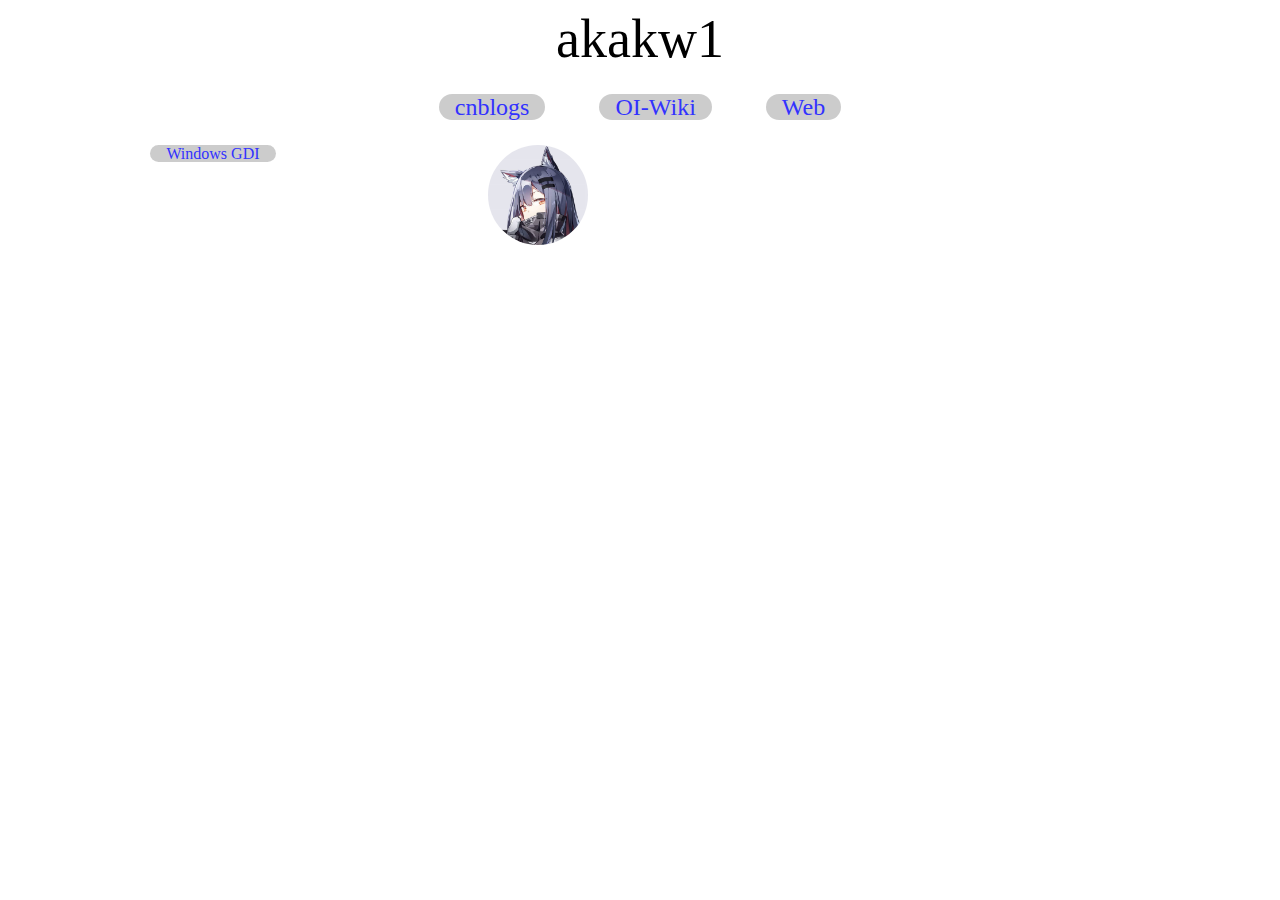
<file: index.html>
<!DOCTYPE html>
<html>
<head>
	<meta http-equiv='content-type' content='text/html' charset='utf-8'>
	<title>akakw1</title>
	<link type='text/css' href='styles.css' rel='stylesheet'>
	<link href='image/1.png' rel='shortcut icon'></link>
</head>
<body>
<div id="mainhome">
	<div id="header">akakw1</div>
	<div id="mainlinks">
		<span id="mainlink"><a href="https://www.cnblogs.com/akakw1/">cnblogs</a></span>
		<span id="mainlink"><a href="https://oi-wiki.org">OI-Wiki</a></span>
		<span id="mainlink"><a href="https://akakw1.cf">Web</a></span>
	</div>
	<div id="side" style="width: 30%; float: left;"></div>
	<div id="main" style="width: 65%; float: right;">
		<img src="image/1.png" style="border-radius: 50% 50%; width: 100px; height: 100px"/>
	</div>
	<script src="js/side.js"></script>
</div>
</body>
</html>
</file>
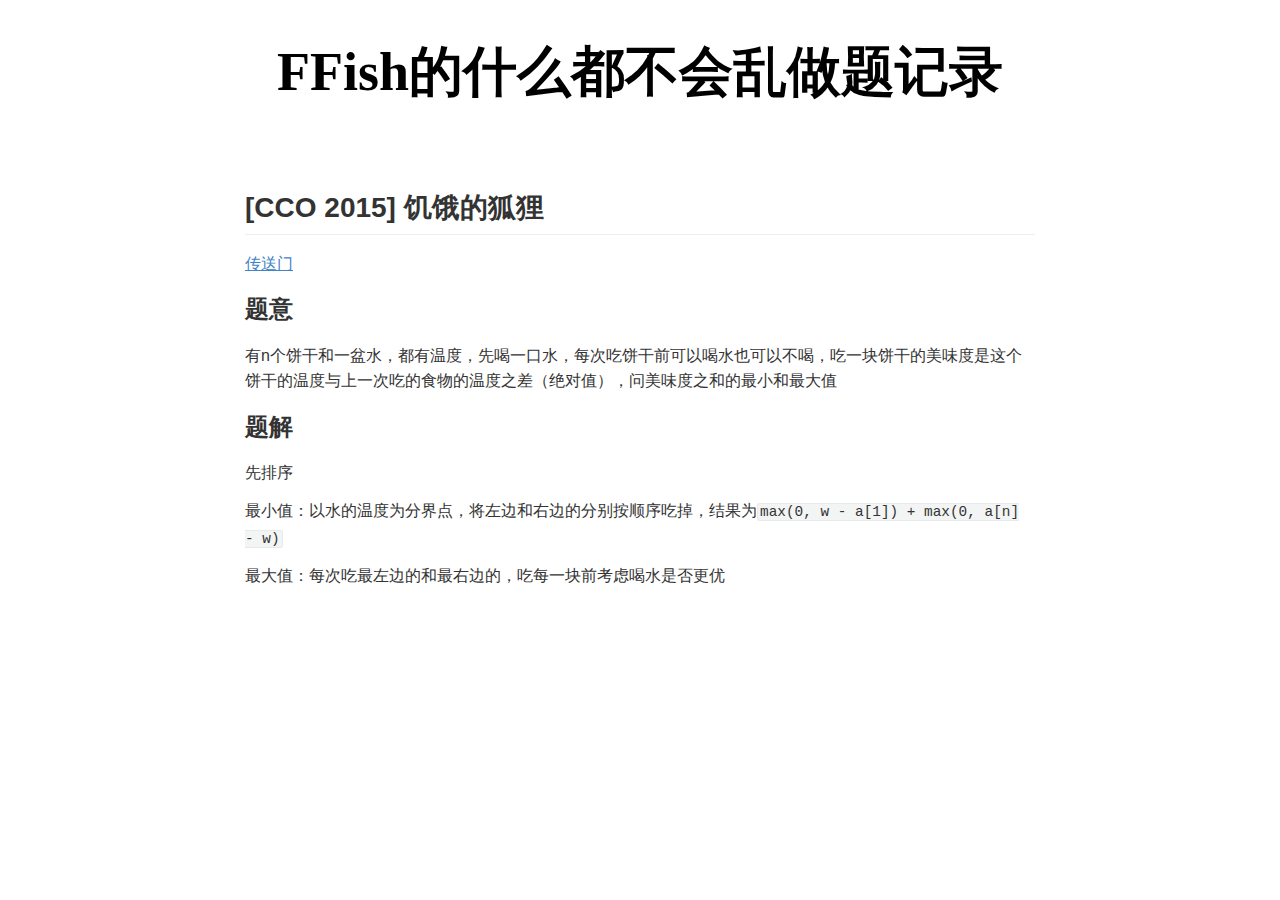
<file: code/index.html>
<!DOCTYPE html>
<head>
  <meta charset="UTF-8">
  <link rel="stylesheet" href="style.css">
</head>
<body>
  <div id="main-page">
    <h1>FFish的什么都不会乱做题记录</h1>
    <div id="iframe-page">
      <iframe id="main-html" src="code.html" style="height: 100%; width: 90%; margin-left: 5%; margin-right: 5%;">浏览器不支持</iframe>
    </div>
  </div>
</body>
</file>
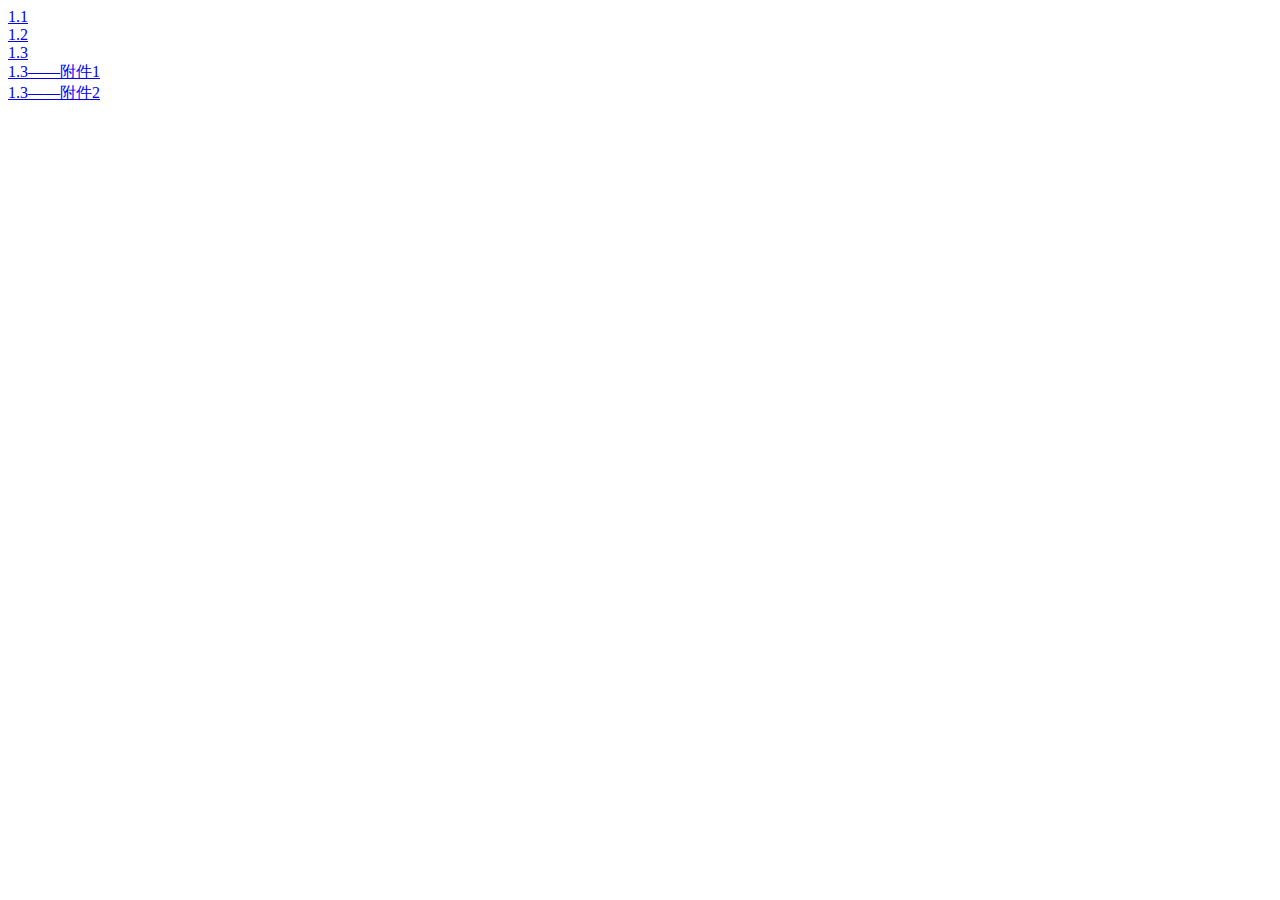
<file: windowsgui/index.html>
<!doctype html>
<html>
<head>
	<meta http-equiv="Content-Type" content="text/html; charset=utf-8" />
</head>
<body>
	<a href="1/1.html">1.1</a>
	</br>
	<a href="2/2.html">1.2</a>
	</br>
	<a href="3/3.html">1.3</a>
	</br>
	<a href="3/3-1.html">1.3——附件1</a>
	</br>
	<a href="3/3-2.html">1.3——附件2</a>
</body>
</html>
</file>
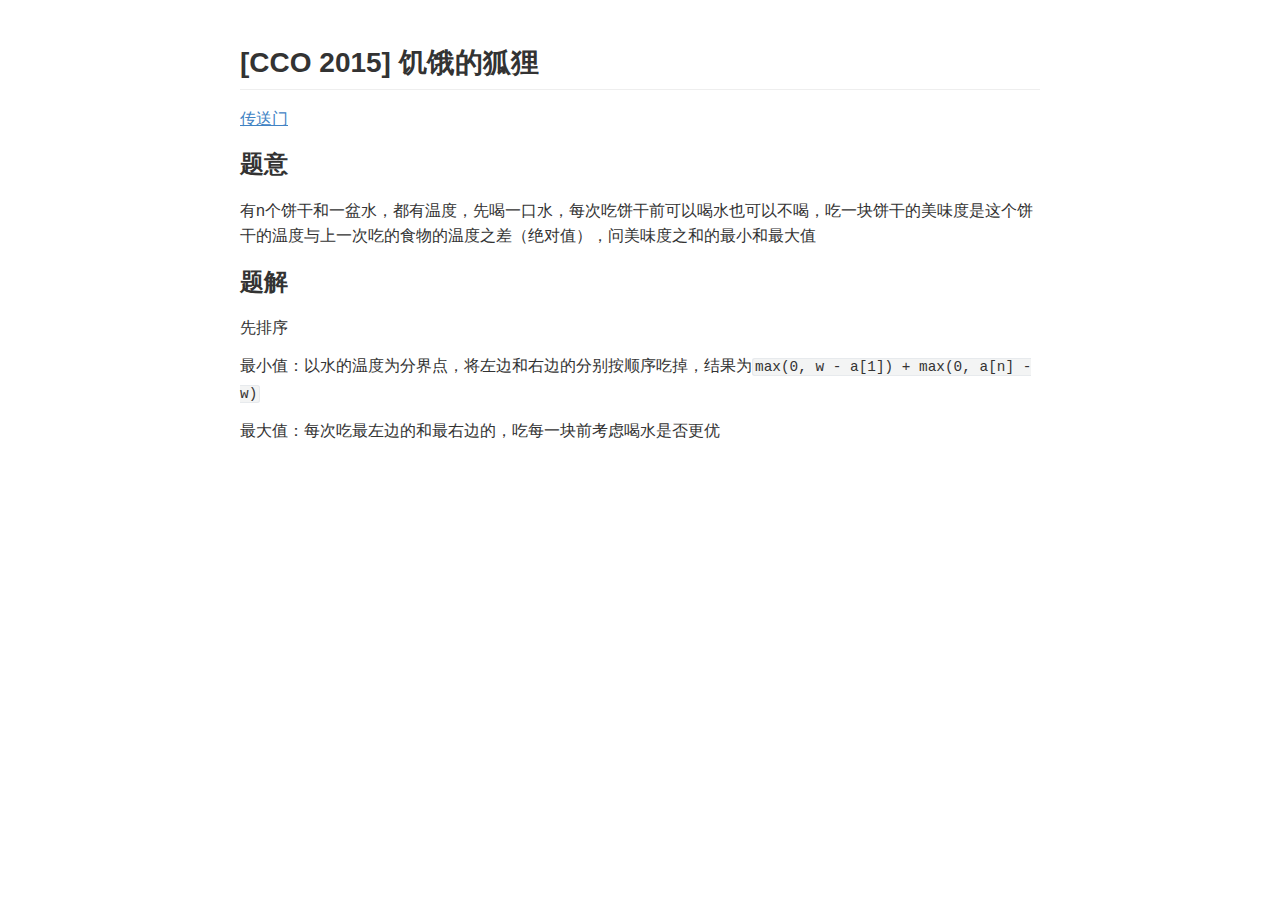
<file: code/code.html>
<!doctype html>
<html>
<head>
<meta charset='UTF-8'><meta name='viewport' content='width=device-width initial-scale=1'>
<title>code</title><style type='text/css'>html {overflow-x: initial !important;}:root { --bg-color:#ffffff; --text-color:#333333; --select-text-bg-color:#B5D6FC; --select-text-font-color:auto; --monospace:"Lucida Console",Consolas,"Courier",monospace; }
html { font-size: 14px; background-color: var(--bg-color); color: var(--text-color); font-family: "Helvetica Neue", Helvetica, Arial, sans-serif; -webkit-font-smoothing: antialiased; }
body { margin: 0px; padding: 0px; height: auto; bottom: 0px; top: 0px; left: 0px; right: 0px; font-size: 1rem; line-height: 1.42857; overflow-x: hidden; background: inherit; tab-size: 4; }
iframe { margin: auto; }
a.url { word-break: break-all; }
a:active, a:hover { outline: 0px; }
.in-text-selection, ::selection { text-shadow: none; background: var(--select-text-bg-color); color: var(--select-text-font-color); }
#write { margin: 0px auto; height: auto; width: inherit; word-break: normal; overflow-wrap: break-word; position: relative; white-space: normal; overflow-x: visible; padding-top: 40px; }
#write.first-line-indent p { text-indent: 2em; }
#write.first-line-indent li p, #write.first-line-indent p * { text-indent: 0px; }
#write.first-line-indent li { margin-left: 2em; }
.for-image #write { padding-left: 8px; padding-right: 8px; }
body.typora-export { padding-left: 30px; padding-right: 30px; }
.typora-export .footnote-line, .typora-export li, .typora-export p { white-space: pre-wrap; }
@media screen and (max-width: 500px) {
  body.typora-export { padding-left: 0px; padding-right: 0px; }
  #write { padding-left: 20px; padding-right: 20px; }
  .CodeMirror-sizer { margin-left: 0px !important; }
  .CodeMirror-gutters { display: none !important; }
}
#write li > figure:last-child { margin-bottom: 0.5rem; }
#write ol, #write ul { position: relative; }
img { max-width: 100%; vertical-align: middle; }
button, input, select, textarea { color: inherit; font: inherit; }
input[type="checkbox"], input[type="radio"] { line-height: normal; padding: 0px; }
*, ::after, ::before { box-sizing: border-box; }
#write h1, #write h2, #write h3, #write h4, #write h5, #write h6, #write p, #write pre { width: inherit; }
#write h1, #write h2, #write h3, #write h4, #write h5, #write h6, #write p { position: relative; }
p { line-height: inherit; }
h1, h2, h3, h4, h5, h6 { break-after: avoid-page; break-inside: avoid; orphans: 2; }
p { orphans: 4; }
h1 { font-size: 2rem; }
h2 { font-size: 1.8rem; }
h3 { font-size: 1.6rem; }
h4 { font-size: 1.4rem; }
h5 { font-size: 1.2rem; }
h6 { font-size: 1rem; }
.md-math-block, .md-rawblock, h1, h2, h3, h4, h5, h6, p { margin-top: 1rem; margin-bottom: 1rem; }
.hidden { display: none; }
.md-blockmeta { color: rgb(204, 204, 204); font-weight: 700; font-style: italic; }
a { cursor: pointer; }
sup.md-footnote { padding: 2px 4px; background-color: rgba(238, 238, 238, 0.7); color: rgb(85, 85, 85); border-radius: 4px; cursor: pointer; }
sup.md-footnote a, sup.md-footnote a:hover { color: inherit; text-transform: inherit; text-decoration: inherit; }
#write input[type="checkbox"] { cursor: pointer; width: inherit; height: inherit; }
figure { overflow-x: auto; margin: 1.2em 0px; max-width: calc(100% + 16px); padding: 0px; }
figure > table { margin: 0px !important; }
tr { break-inside: avoid; break-after: auto; }
thead { display: table-header-group; }
table { border-collapse: collapse; border-spacing: 0px; width: 100%; overflow: auto; break-inside: auto; text-align: left; }
table.md-table td { min-width: 32px; }
.CodeMirror-gutters { border-right: 0px; background-color: inherit; }
.CodeMirror-linenumber { user-select: none; }
.CodeMirror { text-align: left; }
.CodeMirror-placeholder { opacity: 0.3; }
.CodeMirror pre { padding: 0px 4px; }
.CodeMirror-lines { padding: 0px; }
div.hr:focus { cursor: none; }
#write pre { white-space: pre-wrap; }
#write.fences-no-line-wrapping pre { white-space: pre; }
#write pre.ty-contain-cm { white-space: normal; }
.CodeMirror-gutters { margin-right: 4px; }
.md-fences { font-size: 0.9rem; display: block; break-inside: avoid; text-align: left; overflow: visible; white-space: pre; background: inherit; position: relative !important; }
.md-diagram-panel { width: 100%; margin-top: 10px; text-align: center; padding-top: 0px; padding-bottom: 8px; overflow-x: auto; }
#write .md-fences.mock-cm { white-space: pre-wrap; }
.md-fences.md-fences-with-lineno { padding-left: 0px; }
#write.fences-no-line-wrapping .md-fences.mock-cm { white-space: pre; overflow-x: auto; }
.md-fences.mock-cm.md-fences-with-lineno { padding-left: 8px; }
.CodeMirror-line, twitterwidget { break-inside: avoid; }
.footnotes { opacity: 0.8; font-size: 0.9rem; margin-top: 1em; margin-bottom: 1em; }
.footnotes + .footnotes { margin-top: 0px; }
.md-reset { margin: 0px; padding: 0px; border: 0px; outline: 0px; vertical-align: top; background: 0px 0px; text-decoration: none; text-shadow: none; float: none; position: static; width: auto; height: auto; white-space: nowrap; cursor: inherit; -webkit-tap-highlight-color: transparent; line-height: normal; font-weight: 400; text-align: left; box-sizing: content-box; direction: ltr; }
li div { padding-top: 0px; }
blockquote { margin: 1rem 0px; }
li .mathjax-block, li p { margin: 0.5rem 0px; }
li { margin: 0px; position: relative; }
blockquote > :last-child { margin-bottom: 0px; }
blockquote > :first-child, li > :first-child { margin-top: 0px; }
.footnotes-area { color: rgb(136, 136, 136); margin-top: 0.714rem; padding-bottom: 0.143rem; white-space: normal; }
#write .footnote-line { white-space: pre-wrap; }
@media print {
  body, html { border: 1px solid transparent; height: 99%; break-after: avoid; break-before: avoid; }
  #write { margin-top: 0px; padding-top: 0px; border-color: transparent !important; }
  .typora-export * { -webkit-print-color-adjust: exact; }
  html.blink-to-pdf { font-size: 13px; }
  .typora-export #write { padding-left: 32px; padding-right: 32px; padding-bottom: 0px; break-after: avoid; }
  .typora-export #write::after { height: 0px; }
}
.footnote-line { margin-top: 0.714em; font-size: 0.7em; }
a img, img a { cursor: pointer; }
pre.md-meta-block { font-size: 0.8rem; min-height: 0.8rem; white-space: pre-wrap; background: rgb(204, 204, 204); display: block; overflow-x: hidden; }
p > .md-image:only-child:not(.md-img-error) img, p > img:only-child { display: block; margin: auto; }
p > .md-image:only-child { display: inline-block; width: 100%; }
#write .MathJax_Display { margin: 0.8em 0px 0px; }
.md-math-block { width: 100%; }
.md-math-block:not(:empty)::after { display: none; }
[contenteditable="true"]:active, [contenteditable="true"]:focus { outline: 0px; box-shadow: none; }
.md-task-list-item { position: relative; list-style-type: none; }
.task-list-item.md-task-list-item { padding-left: 0px; }
.md-task-list-item > input { position: absolute; top: 0px; left: 0px; margin-left: -1.2em; margin-top: calc(1em - 10px); border: none; }
.math { font-size: 1rem; }
.md-toc { min-height: 3.58rem; position: relative; font-size: 0.9rem; border-radius: 10px; }
.md-toc-content { position: relative; margin-left: 0px; }
.md-toc-content::after, .md-toc::after { display: none; }
.md-toc-item { display: block; color: rgb(65, 131, 196); }
.md-toc-item a { text-decoration: none; }
.md-toc-inner:hover { text-decoration: underline; }
.md-toc-inner { display: inline-block; cursor: pointer; }
.md-toc-h1 .md-toc-inner { margin-left: 0px; font-weight: 700; }
.md-toc-h2 .md-toc-inner { margin-left: 2em; }
.md-toc-h3 .md-toc-inner { margin-left: 4em; }
.md-toc-h4 .md-toc-inner { margin-left: 6em; }
.md-toc-h5 .md-toc-inner { margin-left: 8em; }
.md-toc-h6 .md-toc-inner { margin-left: 10em; }
@media screen and (max-width: 48em) {
  .md-toc-h3 .md-toc-inner { margin-left: 3.5em; }
  .md-toc-h4 .md-toc-inner { margin-left: 5em; }
  .md-toc-h5 .md-toc-inner { margin-left: 6.5em; }
  .md-toc-h6 .md-toc-inner { margin-left: 8em; }
}
a.md-toc-inner { font-size: inherit; font-style: inherit; font-weight: inherit; line-height: inherit; }
.footnote-line a:not(.reversefootnote) { color: inherit; }
.md-attr { display: none; }
.md-fn-count::after { content: "."; }
code, pre, samp, tt { font-family: var(--monospace); }
kbd { margin: 0px 0.1em; padding: 0.1em 0.6em; font-size: 0.8em; color: rgb(36, 39, 41); background: rgb(255, 255, 255); border: 1px solid rgb(173, 179, 185); border-radius: 3px; box-shadow: rgba(12, 13, 14, 0.2) 0px 1px 0px, rgb(255, 255, 255) 0px 0px 0px 2px inset; white-space: nowrap; vertical-align: middle; }
.md-comment { color: rgb(162, 127, 3); opacity: 0.8; font-family: var(--monospace); }
code { text-align: left; vertical-align: initial; }
a.md-print-anchor { white-space: pre !important; border-width: initial !important; border-style: none !important; border-color: initial !important; display: inline-block !important; position: absolute !important; width: 1px !important; right: 0px !important; outline: 0px !important; background: 0px 0px !important; text-decoration: initial !important; text-shadow: initial !important; }
.md-inline-math .MathJax_SVG .noError { display: none !important; }
.html-for-mac .inline-math-svg .MathJax_SVG { vertical-align: 0.2px; }
.md-math-block .MathJax_SVG_Display { text-align: center; margin: 0px; position: relative; text-indent: 0px; max-width: none; max-height: none; min-height: 0px; min-width: 100%; width: auto; overflow-y: hidden; display: block !important; }
.MathJax_SVG_Display, .md-inline-math .MathJax_SVG_Display { width: auto; margin: inherit; display: inline-block !important; }
.MathJax_SVG .MJX-monospace { font-family: var(--monospace); }
.MathJax_SVG .MJX-sans-serif { font-family: sans-serif; }
.MathJax_SVG { display: inline; font-style: normal; font-weight: 400; line-height: normal; zoom: 90%; text-indent: 0px; text-align: left; text-transform: none; letter-spacing: normal; word-spacing: normal; overflow-wrap: normal; white-space: nowrap; float: none; direction: ltr; max-width: none; max-height: none; min-width: 0px; min-height: 0px; border: 0px; padding: 0px; margin: 0px; }
.MathJax_SVG * { transition: none 0s ease 0s; }
.MathJax_SVG_Display svg { vertical-align: middle !important; margin-bottom: 0px !important; margin-top: 0px !important; }
.os-windows.monocolor-emoji .md-emoji { font-family: "Segoe UI Symbol", sans-serif; }
.md-diagram-panel > svg { max-width: 100%; }
[lang="mermaid"] svg, [lang="flow"] svg { max-width: 100%; height: auto; }
[lang="mermaid"] .node text { font-size: 1rem; }
table tr th { border-bottom: 0px; }
video { max-width: 100%; display: block; margin: 0px auto; }
iframe { max-width: 100%; width: 100%; border: none; }
.highlight td, .highlight tr { border: 0px; }


:root { --side-bar-bg-color: #fafafa; --control-text-color: #777; }
html { font-size: 16px; }
body { font-family: "Open Sans", "Clear Sans", "Helvetica Neue", Helvetica, Arial, sans-serif; color: rgb(51, 51, 51); line-height: 1.6; }
#write { max-width: 860px; margin: 0px auto; padding: 30px 30px 100px; }
#write > ul:first-child, #write > ol:first-child { margin-top: 30px; }
a { color: rgb(65, 131, 196); }
h1, h2, h3, h4, h5, h6 { position: relative; margin-top: 1rem; margin-bottom: 1rem; font-weight: bold; line-height: 1.4; cursor: text; }
h1:hover a.anchor, h2:hover a.anchor, h3:hover a.anchor, h4:hover a.anchor, h5:hover a.anchor, h6:hover a.anchor { text-decoration: none; }
h1 tt, h1 code { font-size: inherit; }
h2 tt, h2 code { font-size: inherit; }
h3 tt, h3 code { font-size: inherit; }
h4 tt, h4 code { font-size: inherit; }
h5 tt, h5 code { font-size: inherit; }
h6 tt, h6 code { font-size: inherit; }
h1 { padding-bottom: 0.3em; font-size: 2.25em; line-height: 1.2; border-bottom: 1px solid rgb(238, 238, 238); }
h2 { padding-bottom: 0.3em; font-size: 1.75em; line-height: 1.225; border-bottom: 1px solid rgb(238, 238, 238); }
h3 { font-size: 1.5em; line-height: 1.43; }
h4 { font-size: 1.25em; }
h5 { font-size: 1em; }
h6 { font-size: 1em; color: rgb(119, 119, 119); }
p, blockquote, ul, ol, dl, table { margin: 0.8em 0px; }
li > ol, li > ul { margin: 0px; }
hr { height: 2px; padding: 0px; margin: 16px 0px; background-color: rgb(231, 231, 231); border: 0px none; overflow: hidden; box-sizing: content-box; }
li p.first { display: inline-block; }
ul, ol { padding-left: 30px; }
ul:first-child, ol:first-child { margin-top: 0px; }
ul:last-child, ol:last-child { margin-bottom: 0px; }
blockquote { border-left: 4px solid rgb(223, 226, 229); padding: 0px 15px; color: rgb(119, 119, 119); }
blockquote blockquote { padding-right: 0px; }
table { padding: 0px; word-break: initial; }
table tr { border-top: 1px solid rgb(223, 226, 229); margin: 0px; padding: 0px; }
table tr:nth-child(2n), thead { background-color: rgb(248, 248, 248); }
table tr th { font-weight: bold; border-width: 1px 1px 0px; border-top-style: solid; border-right-style: solid; border-left-style: solid; border-top-color: rgb(223, 226, 229); border-right-color: rgb(223, 226, 229); border-left-color: rgb(223, 226, 229); border-image: initial; border-bottom-style: initial; border-bottom-color: initial; text-align: left; margin: 0px; padding: 6px 13px; }
table tr td { border: 1px solid rgb(223, 226, 229); text-align: left; margin: 0px; padding: 6px 13px; }
table tr th:first-child, table tr td:first-child { margin-top: 0px; }
table tr th:last-child, table tr td:last-child { margin-bottom: 0px; }
.CodeMirror-lines { padding-left: 4px; }
.code-tooltip { box-shadow: rgba(0, 28, 36, 0.3) 0px 1px 1px 0px; border-top: 1px solid rgb(238, 242, 242); }
.md-fences, code, tt { border: 1px solid rgb(231, 234, 237); background-color: rgb(248, 248, 248); border-radius: 3px; padding: 2px 4px 0px; font-size: 0.9em; }
code { background-color: rgb(243, 244, 244); padding: 0px 2px; }
.md-fences { margin-bottom: 15px; margin-top: 15px; padding-top: 8px; padding-bottom: 6px; }
.md-task-list-item > input { margin-left: -1.3em; }
@media print {
  html { font-size: 13px; }
  table, pre { break-inside: avoid; }
  pre { overflow-wrap: break-word; }
}
.md-fences { background-color: rgb(248, 248, 248); }
#write pre.md-meta-block { padding: 1rem; font-size: 85%; line-height: 1.45; background-color: rgb(247, 247, 247); border: 0px; border-radius: 3px; color: rgb(119, 119, 119); margin-top: 0px !important; }
.mathjax-block > .code-tooltip { bottom: 0.375rem; }
.md-mathjax-midline { background: rgb(250, 250, 250); }
#write > h3.md-focus::before { left: -1.5625rem; top: 0.375rem; }
#write > h4.md-focus::before { left: -1.5625rem; top: 0.285714rem; }
#write > h5.md-focus::before { left: -1.5625rem; top: 0.285714rem; }
#write > h6.md-focus::before { left: -1.5625rem; top: 0.285714rem; }
.md-image > .md-meta { border-radius: 3px; padding: 2px 0px 0px 4px; font-size: 0.9em; color: inherit; }
.md-tag { color: rgb(167, 167, 167); opacity: 1; }
.md-toc { margin-top: 20px; padding-bottom: 20px; }
.sidebar-tabs { border-bottom: none; }
#typora-quick-open { border: 1px solid rgb(221, 221, 221); background-color: rgb(248, 248, 248); }
#typora-quick-open-item { background-color: rgb(250, 250, 250); border-color: rgb(254, 254, 254) rgb(229, 229, 229) rgb(229, 229, 229) rgb(238, 238, 238); border-style: solid; border-width: 1px; }
.on-focus-mode blockquote { border-left-color: rgba(85, 85, 85, 0.12); }
header, .context-menu, .megamenu-content, footer { font-family: "Segoe UI", Arial, sans-serif; }
.file-node-content:hover .file-node-icon, .file-node-content:hover .file-node-open-state { visibility: visible; }
.mac-seamless-mode #typora-sidebar { background-color: var(--side-bar-bg-color); }
.md-lang { color: rgb(180, 101, 77); }
.html-for-mac .context-menu { --item-hover-bg-color: #E6F0FE; }
#md-notification .btn { border: 0px; }
.dropdown-menu .divider { border-color: rgb(229, 229, 229); }

 .typora-export li, .typora-export p, .typora-export,  .footnote-line {white-space: normal;} 
</style>
</head>
<body class='typora-export os-windows' >
<div  id='write'  class = 'is-node'><h2><a name="%5Bcco-2015%5D-%E9%A5%A5%E9%A5%BF%E7%9A%84%E7%8B%90%E7%8B%B8" class="md-header-anchor"></a><span>[CCO 2015] 饥饿的狐狸</span></h2><p><a href='https://www.luogu.org/problem/P4801'><span>传送门</span></a></p><h3><a name="%E9%A2%98%E6%84%8F" class="md-header-anchor"></a><span>题意</span></h3><p><span>有n个饼干和一盆水，都有温度，先喝一口水，每次吃饼干前可以喝水也可以不喝，吃一块饼干的美味度是这个饼干的温度与上一次吃的食物的温度之差（绝对值），问美味度之和的最小和最大值</span></p><h3><a name="%E9%A2%98%E8%A7%A3" class="md-header-anchor"></a><span>题解</span></h3><p><span>先排序</span></p><p><span>最小值：以水的温度为分界点，将左边和右边的分别按顺序吃掉，结果为</span><code>max(0, w - a[1]) + max(0, a[n] - w)</code></p><p><span>最大值：每次吃最左边的和最右边的，吃每一块前考虑喝水是否更优</span></p></div>
</body>
</html>
</file>
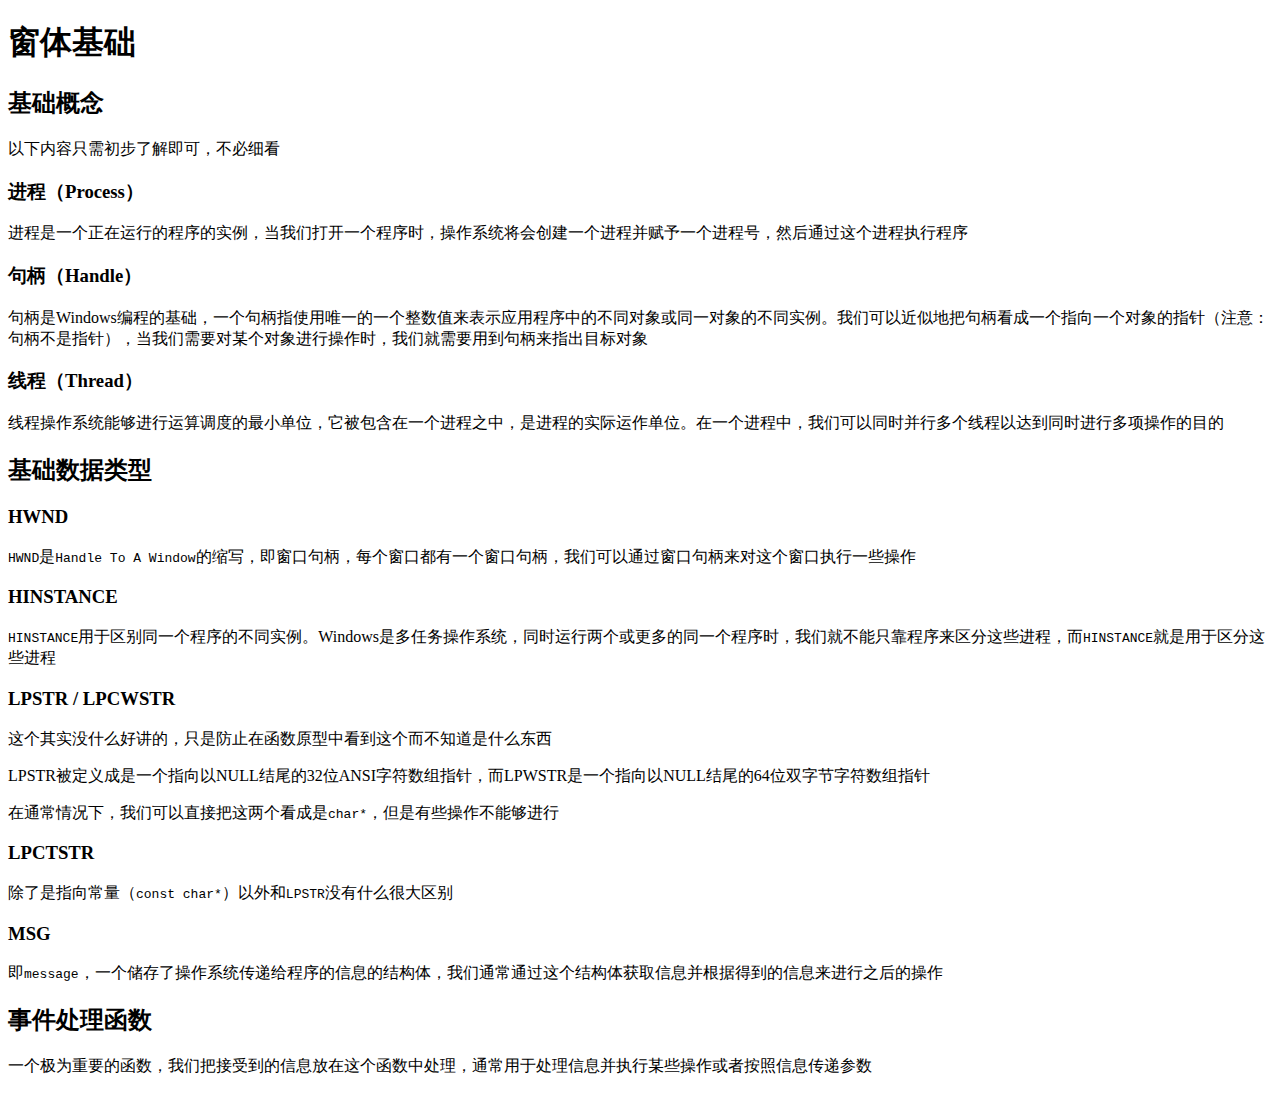
<file: windowsgui/1/1.html>
<!doctype html>
<html>
<head>
<meta charset='UTF-8'><meta name='viewport' content='width=device-width initial-scale=1'>
<title>窗体基础</title></head>
<body><h1>窗体基础</h1>
<h2>基础概念</h2>
<p>以下内容只需初步了解即可，不必细看</p>
<h3>进程（Process）</h3>
<p>进程是一个正在运行的程序的实例，当我们打开一个程序时，操作系统将会创建一个进程并赋予一个进程号，然后通过这个进程执行程序</p>
<h3>句柄（Handle）</h3>
<p>句柄是Windows编程的基础，一个句柄指使用唯一的一个整数值来表示应用程序中的不同对象或同一对象的不同实例。我们可以近似地把句柄看成一个指向一个对象的指针（注意：句柄不是指针），当我们需要对某个对象进行操作时，我们就需要用到句柄来指出目标对象</p>
<h3>线程（Thread）</h3>
<p>线程操作系统能够进行运算调度的最小单位，它被包含在一个进程之中，是进程的实际运作单位。在一个进程中，我们可以同时并行多个线程以达到同时进行多项操作的目的</p>
<h2>基础数据类型</h2>
<h3>HWND</h3>
<p><code>HWND</code>是<code>Handle To A Window</code>的缩写，即窗口句柄，每个窗口都有一个窗口句柄，我们可以通过窗口句柄来对这个窗口执行一些操作</p>
<h3>HINSTANCE</h3>
<p><code>HINSTANCE</code>用于区别同一个程序的不同实例。Windows是多任务操作系统，同时运行两个或更多的同一个程序时，我们就不能只靠程序来区分这些进程，而<code>HINSTANCE</code>就是用于区分这些进程</p>
<h3>LPSTR / LPCWSTR</h3>
<p>这个其实没什么好讲的，只是防止在函数原型中看到这个而不知道是什么东西</p>
<p>LPSTR被定义成是一个指向以NULL结尾的32位ANSI字符数组指针，而LPWSTR是一个指向以NULL结尾的64位双字节字符数组指针</p>
<p>在通常情况下，我们可以直接把这两个看成是<code>char*</code>，但是有些操作不能够进行</p>
<h3>LPCTSTR</h3>
<p>除了是指向常量（<code>const char*</code>）以外和<code>LPSTR</code>没有什么很大区别</p>
<h3>MSG</h3>
<p>即<code>message</code>，一个储存了操作系统传递给程序的信息的结构体，我们通常通过这个结构体获取信息并根据得到的信息来进行之后的操作</p>
<h2>事件处理函数</h2>
<p>一个极为重要的函数，我们把接受到的信息放在这个函数中处理，通常用于处理信息并执行某些操作或者按照信息传递参数</p>
</body>
</html>
</file>
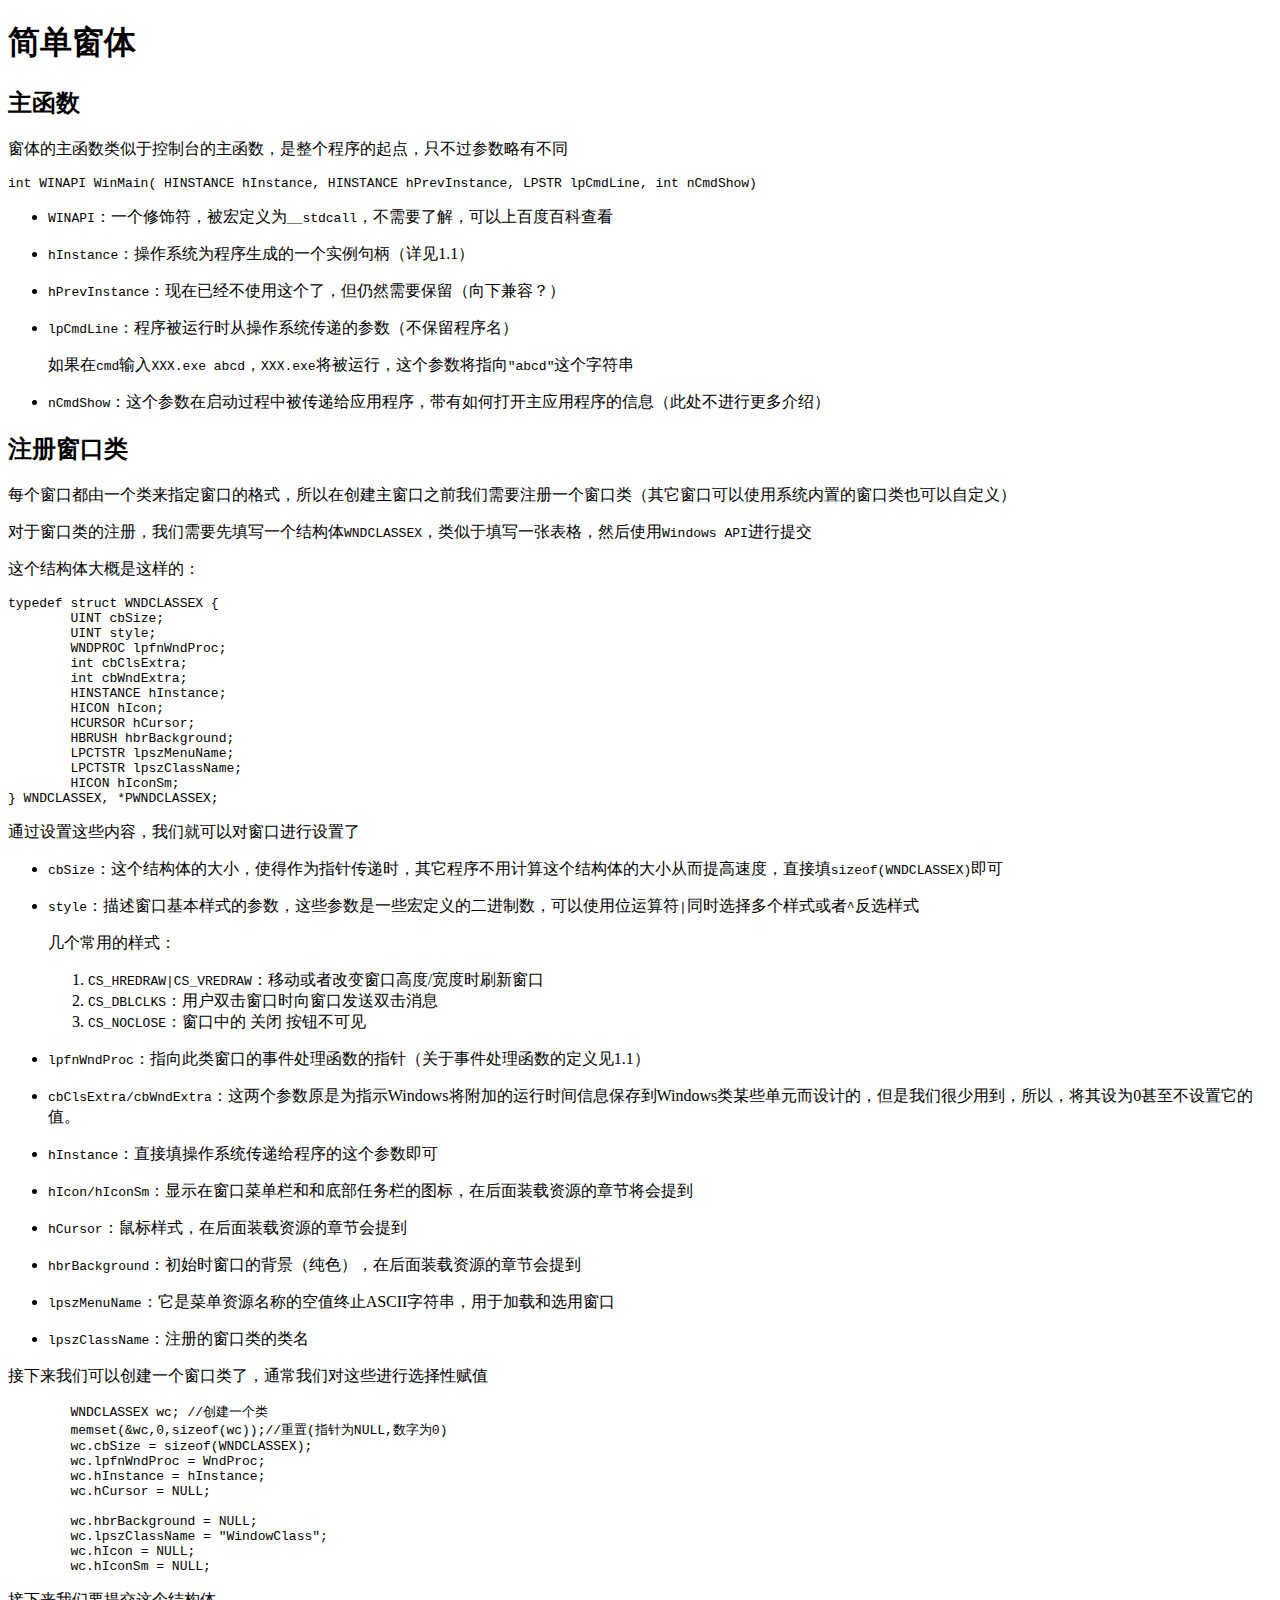
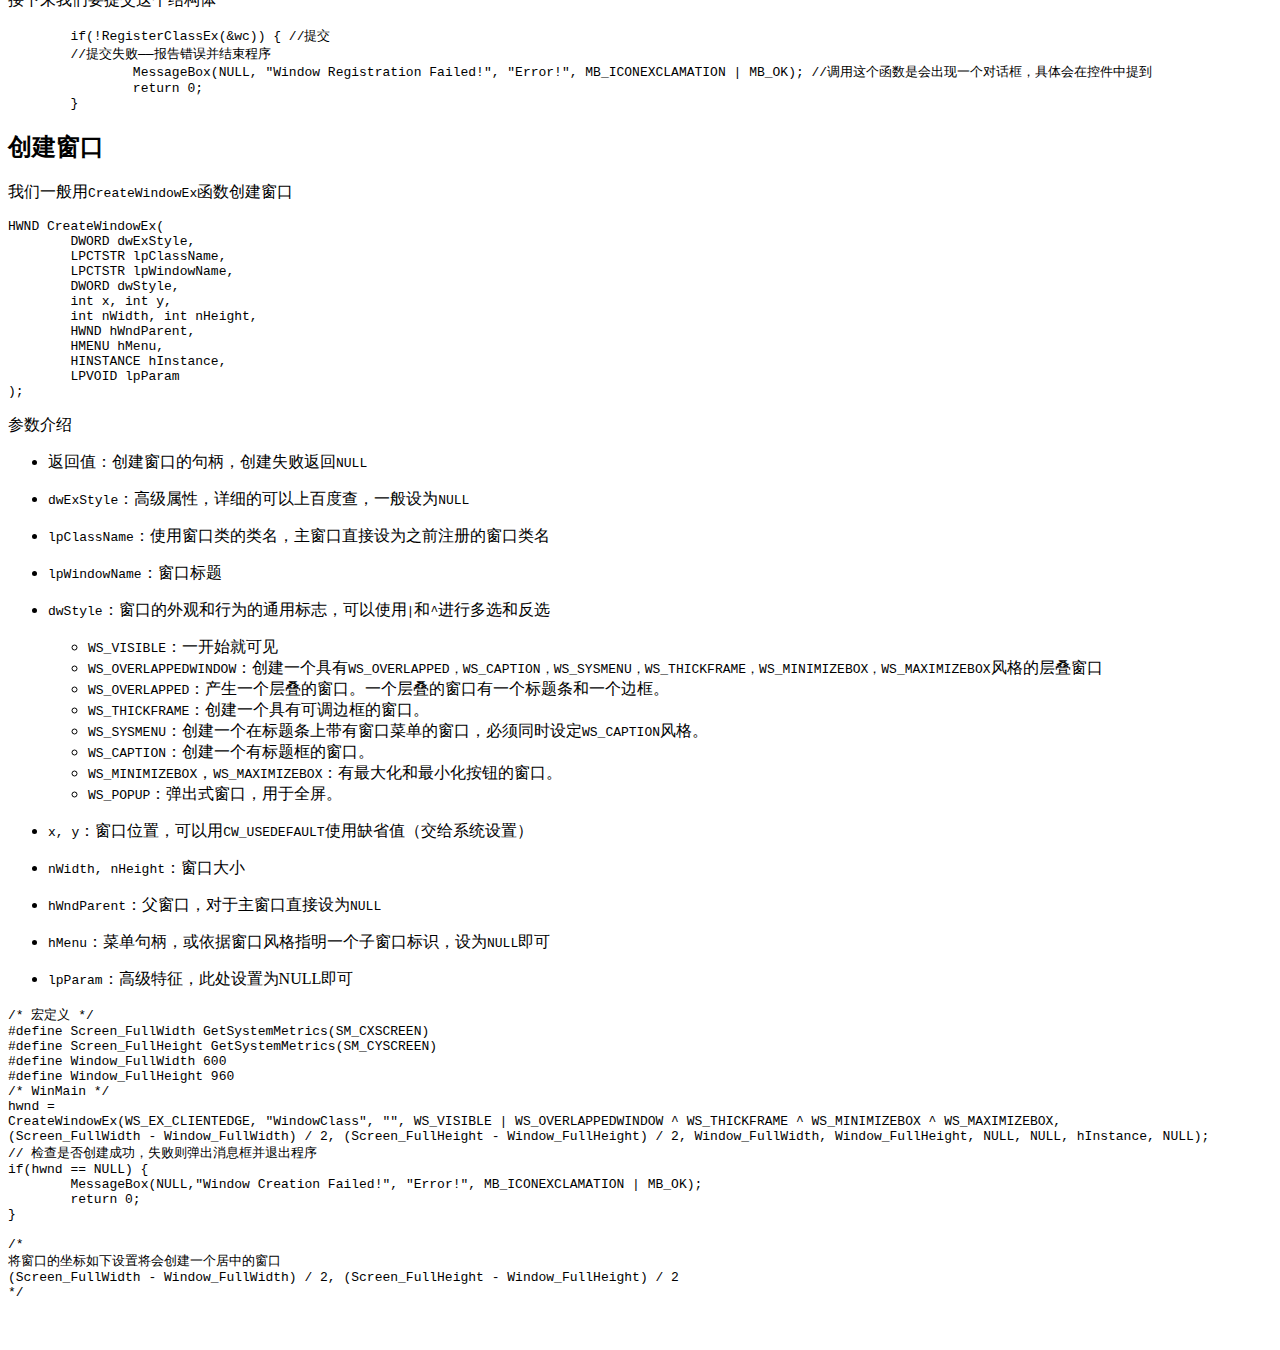
<file: windowsgui/2/2.html>
<!doctype html>
<html>
<head>
<meta charset='UTF-8'><meta name='viewport' content='width=device-width initial-scale=1'>
<title>简单窗体</title></head>
<body><h1>简单窗体</h1>
<h2>主函数</h2>
<p>窗体的主函数类似于控制台的主函数，是整个程序的起点，只不过参数略有不同</p>
<pre><code class='language-cpp' lang='cpp'>int WINAPI WinMain( HINSTANCE hInstance, HINSTANCE hPrevInstance, LPSTR lpCmdLine, int nCmdShow)
</code></pre>
<ul>
<li><p><code>WINAPI</code>：一个修饰符，被宏定义为<code>__stdcall</code>，不需要了解，可以上百度百科查看</p>
</li>
<li><p><code>hInstance</code>：操作系统为程序生成的一个实例句柄（详见1.1）</p>
</li>
<li><p><code>hPrevInstance</code>：现在已经不使用这个了，但仍然需要保留（向下兼容？）</p>
</li>
<li><p><code>lpCmdLine</code>：程序被运行时从操作系统传递的参数（不保留程序名）</p>
<p>如果在<code>cmd</code>输入<code>XXX.exe abcd</code>，<code>XXX.exe</code>将被运行，这个参数将指向<code>&quot;abcd&quot;</code>这个字符串</p>
</li>
<li><p><code>nCmdShow</code>：这个参数在启动过程中被传递给应用程序，带有如何打开主应用程序的信息（此处不进行更多介绍）</p>
</li>

</ul>
<h2>注册窗口类</h2>
<p>每个窗口都由一个类来指定窗口的格式，所以在创建主窗口之前我们需要注册一个窗口类（其它窗口可以使用系统内置的窗口类也可以自定义）</p>
<p>对于窗口类的注册，我们需要先填写一个结构体<code>WNDCLASSEX</code>，类似于填写一张表格，然后使用<code>Windows API</code>进行提交</p>
<p>这个结构体大概是这样的：</p>
<pre><code class='language-cpp' lang='cpp'>typedef struct WNDCLASSEX {
	UINT cbSize;
	UINT style;
	WNDPROC lpfnWndProc;
	int cbClsExtra;
	int cbWndExtra;
	HINSTANCE hInstance;
	HICON hIcon;
	HCURSOR hCursor;
	HBRUSH hbrBackground;
	LPCTSTR lpszMenuName;
	LPCTSTR lpszClassName;
	HICON hIconSm;
} WNDCLASSEX, *PWNDCLASSEX;
</code></pre>
<p>通过设置这些内容，我们就可以对窗口进行设置了</p>
<ul>
<li><p><code>cbSize</code>：这个结构体的大小，使得作为指针传递时，其它程序不用计算这个结构体的大小从而提高速度，直接填<code>sizeof(WNDCLASSEX)</code>即可</p>
</li>
<li><p><code>style</code>：描述窗口基本样式的参数，这些参数是一些宏定义的二进制数，可以使用位运算符<code>|</code>同时选择多个样式或者<code>^</code>反选样式</p>
<p>几个常用的样式：</p>
<ol start='' >
<li><code>CS_HREDRAW|CS_VREDRAW</code>：移动或者改变窗口高度/宽度时刷新窗口</li>
<li><code>CS_DBLCLKS</code>：用户双击窗口时向窗口发送双击消息</li>
<li><code>CS_NOCLOSE</code>：窗口中的 关闭 按钮不可见</li>

</ol>
</li>
<li><p><code>lpfnWndProc</code>：指向此类窗口的事件处理函数的指针（关于事件处理函数的定义见1.1）</p>
</li>
<li><p><code>cbClsExtra/cbWndExtra</code>：这两个参数原是为指示Windows将附加的运行时间信息保存到Windows类某些单元而设计的，但是我们很少用到，所以，将其设为0甚至不设置它的值。</p>
</li>
<li><p><code>hInstance</code>：直接填操作系统传递给程序的这个参数即可</p>
</li>
<li><p><code>hIcon/hIconSm</code>：显示在窗口菜单栏和和底部任务栏的图标，在后面装载资源的章节将会提到</p>
</li>
<li><p><code>hCursor</code>：鼠标样式，在后面装载资源的章节会提到</p>
</li>
<li><p><code>hbrBackground</code>：初始时窗口的背景（纯色），在后面装载资源的章节会提到</p>
</li>
<li><p><code>lpszMenuName</code>：它是菜单资源名称的空值终止ASCII字符串，用于加载和选用窗口</p>
</li>
<li><p><code>lpszClassName</code>：注册的窗口类的类名</p>
</li>

</ul>
<p>接下来我们可以创建一个窗口类了，通常我们对这些进行选择性赋值</p>
<pre><code class='language-cpp' lang='cpp'>	WNDCLASSEX wc; //创建一个类
	memset(&amp;wc,0,sizeof(wc));//重置(指针为NULL,数字为0)
	wc.cbSize = sizeof(WNDCLASSEX);
	wc.lpfnWndProc = WndProc;
	wc.hInstance = hInstance;
	wc.hCursor = NULL;
	
	wc.hbrBackground = NULL;
	wc.lpszClassName = &quot;WindowClass&quot;;
	wc.hIcon = NULL;
	wc.hIconSm = NULL;
</code></pre>
<p>接下来我们要提交这个结构体</p>
<pre><code class='language-cpp' lang='cpp'>	if(!RegisterClassEx(&amp;wc)) { //提交
        //提交失败——报告错误并结束程序
		MessageBox(NULL, &quot;Window Registration Failed!&quot;, &quot;Error!&quot;, MB_ICONEXCLAMATION | MB_OK); //调用这个函数是会出现一个对话框，具体会在控件中提到
		return 0;
	}
</code></pre>
<h2>创建窗口</h2>
<p>我们一般用<code>CreateWindowEx</code>函数创建窗口</p>
<pre><code class='language-cpp' lang='cpp'>HWND CreateWindowEx(
	DWORD dwExStyle,
	LPCTSTR lpClassName,
	LPCTSTR lpWindowName,
	DWORD dwStyle,
	int x, int y,
	int nWidth, int nHeight,
	HWND hWndParent,
	HMENU hMenu,
	HINSTANCE hInstance,
	LPVOID lpParam
);
</code></pre>
<p>参数介绍</p>
<ul>
<li><p>返回值：创建窗口的句柄，创建失败返回<code>NULL</code></p>
</li>
<li><p><code>dwExStyle</code>：高级属性，详细的可以上百度查，一般设为<code>NULL</code></p>
</li>
<li><p><code>lpClassName</code>：使用窗口类的类名，主窗口直接设为之前注册的窗口类名</p>
</li>
<li><p><code>lpWindowName</code>：窗口标题</p>
</li>
<li><p><code>dwStyle</code>：窗口的外观和行为的通用标志，可以使用<code>|</code>和<code>^</code>进行多选和反选</p>
<ul>
<li><code>WS_VISIBLE</code>：一开始就可见</li>
<li><code>WS_OVERLAPPEDWINDOW</code>：创建一个具有<code>WS_OVERLAPPED，WS_CAPTION，WS_SYSMENU，WS_THICKFRAME，WS_MINIMIZEBOX，WS_MAXIMIZEBOX</code>风格的层叠窗口</li>
<li><code>WS_OVERLAPPED</code>：产生一个层叠的窗口。一个层叠的窗口有一个标题条和一个边框。</li>
<li><code>WS_THICKFRAME</code>：创建一个具有可调边框的窗口。</li>
<li><code>WS_SYSMENU</code>：创建一个在标题条上带有窗口菜单的窗口，必须同时设定<code>WS_CAPTION</code>风格。</li>
<li><code>WS_CAPTION</code>：创建一个有标题框的窗口。</li>
<li><code>WS_MINIMIZEBOX</code>，<code>WS_MAXIMIZEBOX</code>：有最大化和最小化按钮的窗口。</li>
<li><code>WS_POPUP</code>：弹出式窗口，用于全屏。</li>

</ul>
</li>
<li><p><code>x, y</code>：窗口位置，可以用<code>CW_USEDEFAULT</code>使用缺省值（交给系统设置）</p>
</li>
<li><p><code>nWidth, nHeight</code>：窗口大小</p>
</li>
<li><p><code>hWndParent</code>：父窗口，对于主窗口直接设为<code>NULL</code></p>
</li>
<li><p><code>hMenu</code>：菜单句柄，或依据窗口风格指明一个子窗口标识，设为<code>NULL</code>即可</p>
</li>
<li><p><code>lpParam</code>：高级特征，此处设置为NULL即可</p>
</li>

</ul>
<pre><code class='language-cpp' lang='cpp'>/* 宏定义 */
#define Screen_FullWidth GetSystemMetrics(SM_CXSCREEN)
#define Screen_FullHeight GetSystemMetrics(SM_CYSCREEN)
#define Window_FullWidth 600
#define Window_FullHeight 960
/* WinMain */
hwnd = 
CreateWindowEx(WS_EX_CLIENTEDGE, &quot;WindowClass&quot;, &quot;&quot;, WS_VISIBLE | WS_OVERLAPPEDWINDOW ^ WS_THICKFRAME ^ WS_MINIMIZEBOX ^ WS_MAXIMIZEBOX, 
(Screen_FullWidth - Window_FullWidth) / 2, (Screen_FullHeight - Window_FullHeight) / 2, Window_FullWidth, Window_FullHeight, NULL, NULL, hInstance, NULL);
// 检查是否创建成功，失败则弹出消息框并退出程序
if(hwnd == NULL) {
	MessageBox(NULL,&quot;Window Creation Failed!&quot;, &quot;Error!&quot;, MB_ICONEXCLAMATION | MB_OK);
	return 0;
}

/*
将窗口的坐标如下设置将会创建一个居中的窗口
(Screen_FullWidth - Window_FullWidth) / 2, (Screen_FullHeight - Window_FullHeight) / 2
*/
</code></pre>
<p>&nbsp;</p>
</body>
</html>
</file>
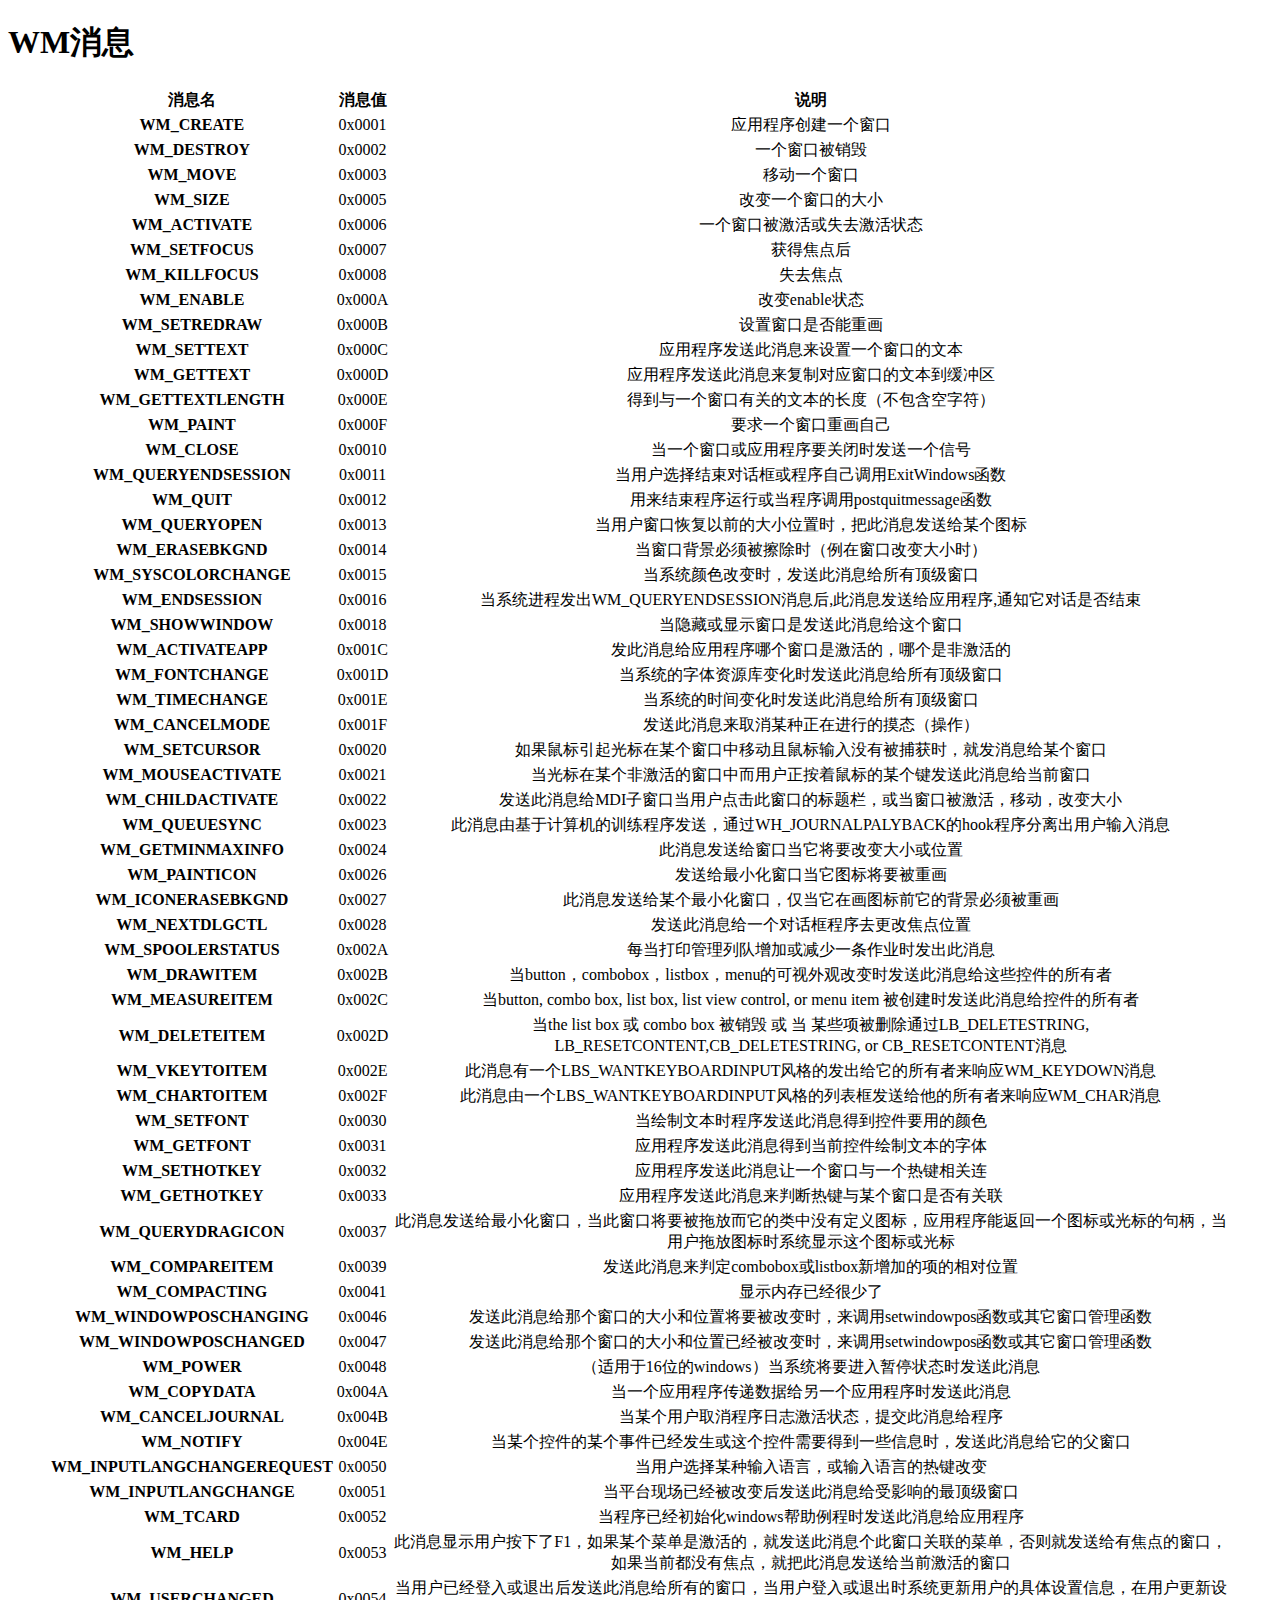
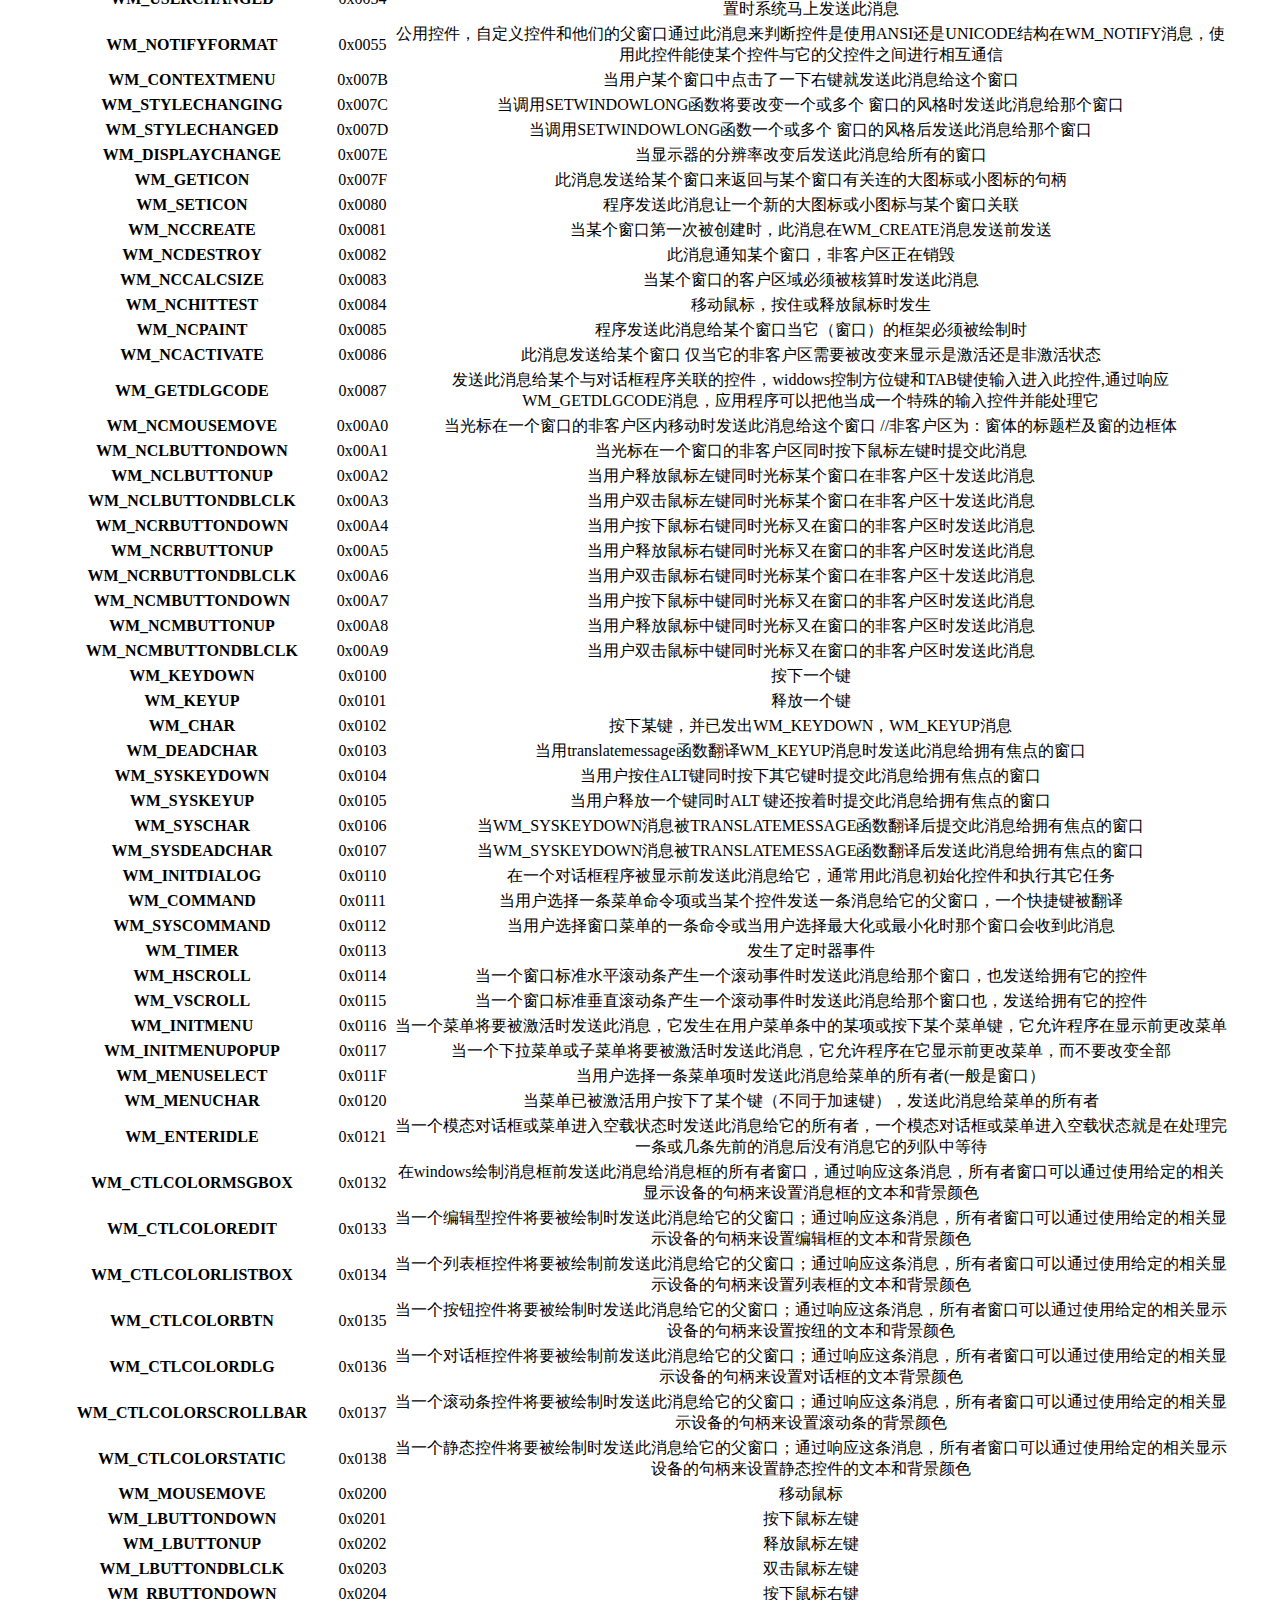
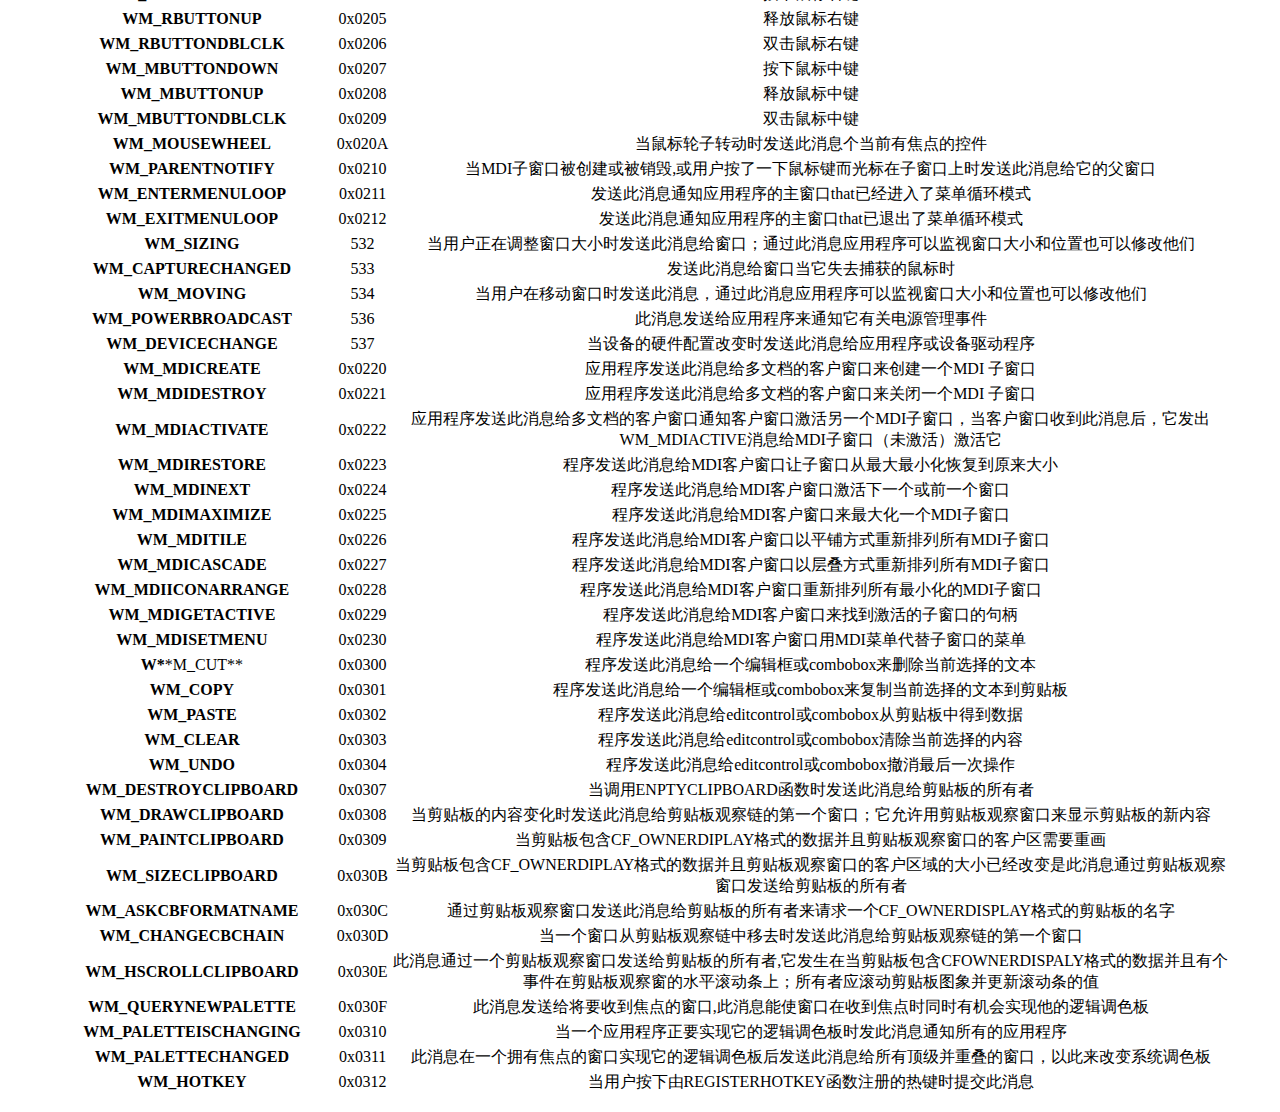
<file: windowsgui/3/3-1.html>
<!doctype html>
<html>
<head>
<meta charset='UTF-8'><meta name='viewport' content='width=device-width initial-scale=1'>
<title>WM消息</title></head>
<body><h1>WM消息</h1>
<figure><table>
<thead>
<tr><th style='text-align:center;' ><strong>消息名</strong></th><th style='text-align:center;' ><strong>消息值</strong></th><th style='text-align:center;' ><strong>说明</strong></th></tr></thead>
<tbody><tr><td style='text-align:center;' ><strong>WM_CREATE</strong></td><td style='text-align:center;' >0x0001</td><td style='text-align:center;' >应用程序创建一个窗口</td></tr><tr><td style='text-align:center;' ><strong>WM_DESTROY</strong></td><td style='text-align:center;' >0x0002</td><td style='text-align:center;' >一个窗口被销毁</td></tr><tr><td style='text-align:center;' ><strong>WM_MOVE</strong></td><td style='text-align:center;' >0x0003</td><td style='text-align:center;' >移动一个窗口</td></tr><tr><td style='text-align:center;' ><strong>WM_SIZE</strong></td><td style='text-align:center;' >0x0005</td><td style='text-align:center;' >改变一个窗口的大小</td></tr><tr><td style='text-align:center;' ><strong>WM_ACTIVATE</strong></td><td style='text-align:center;' >0x0006</td><td style='text-align:center;' >一个窗口被激活或失去激活状态</td></tr><tr><td style='text-align:center;' ><strong>WM_SETFOCUS</strong></td><td style='text-align:center;' >0x0007</td><td style='text-align:center;' >获得焦点后</td></tr><tr><td style='text-align:center;' ><strong>WM_KILLFOCUS</strong></td><td style='text-align:center;' >0x0008</td><td style='text-align:center;' >失去焦点</td></tr><tr><td style='text-align:center;' ><strong>WM_ENABLE</strong></td><td style='text-align:center;' >0x000A</td><td style='text-align:center;' >改变enable状态</td></tr><tr><td style='text-align:center;' ><strong>WM_SETREDRAW</strong></td><td style='text-align:center;' >0x000B</td><td style='text-align:center;' >设置窗口是否能重画</td></tr><tr><td style='text-align:center;' ><strong>WM_SETTEXT</strong></td><td style='text-align:center;' >0x000C</td><td style='text-align:center;' >应用程序发送此消息来设置一个窗口的文本</td></tr><tr><td style='text-align:center;' ><strong>WM_GETTEXT</strong></td><td style='text-align:center;' >0x000D</td><td style='text-align:center;' >应用程序发送此消息来复制对应窗口的文本到缓冲区</td></tr><tr><td style='text-align:center;' ><strong>WM_GETTEXTLENGTH</strong></td><td style='text-align:center;' >0x000E</td><td style='text-align:center;' >得到与一个窗口有关的文本的长度（不包含空字符）</td></tr><tr><td style='text-align:center;' ><strong>WM_PAINT</strong></td><td style='text-align:center;' >0x000F</td><td style='text-align:center;' >要求一个窗口重画自己</td></tr><tr><td style='text-align:center;' ><strong>WM_CLOSE</strong></td><td style='text-align:center;' >0x0010</td><td style='text-align:center;' >当一个窗口或应用程序要关闭时发送一个信号</td></tr><tr><td style='text-align:center;' ><strong>WM_QUERYENDSESSION</strong></td><td style='text-align:center;' >0x0011</td><td style='text-align:center;' >当用户选择结束对话框或程序自己调用ExitWindows函数</td></tr><tr><td style='text-align:center;' ><strong>WM_QUIT</strong></td><td style='text-align:center;' >0x0012</td><td style='text-align:center;' >用来结束程序运行或当程序调用postquitmessage函数</td></tr><tr><td style='text-align:center;' ><strong>WM_QUERYOPEN</strong></td><td style='text-align:center;' >0x0013</td><td style='text-align:center;' >当用户窗口恢复以前的大小位置时，把此消息发送给某个图标</td></tr><tr><td style='text-align:center;' ><strong>WM_ERASEBKGND</strong></td><td style='text-align:center;' >0x0014</td><td style='text-align:center;' >当窗口背景必须被擦除时（例在窗口改变大小时）</td></tr><tr><td style='text-align:center;' ><strong>WM_SYSCOLORCHANGE</strong></td><td style='text-align:center;' >0x0015</td><td style='text-align:center;' >当系统颜色改变时，发送此消息给所有顶级窗口</td></tr><tr><td style='text-align:center;' ><strong>WM_ENDSESSION</strong></td><td style='text-align:center;' >0x0016</td><td style='text-align:center;' >当系统进程发出WM_QUERYENDSESSION消息后,此消息发送给应用程序,通知它对话是否结束</td></tr><tr><td style='text-align:center;' ><strong>WM_SHOWWINDOW</strong></td><td style='text-align:center;' >0x0018</td><td style='text-align:center;' >当隐藏或显示窗口是发送此消息给这个窗口</td></tr><tr><td style='text-align:center;' ><strong>WM_ACTIVATEAPP</strong></td><td style='text-align:center;' >0x001C</td><td style='text-align:center;' >发此消息给应用程序哪个窗口是激活的，哪个是非激活的</td></tr><tr><td style='text-align:center;' ><strong>WM_FONTCHANGE</strong></td><td style='text-align:center;' >0x001D</td><td style='text-align:center;' >当系统的字体资源库变化时发送此消息给所有顶级窗口</td></tr><tr><td style='text-align:center;' ><strong>WM_TIMECHANGE</strong></td><td style='text-align:center;' >0x001E</td><td style='text-align:center;' >当系统的时间变化时发送此消息给所有顶级窗口</td></tr><tr><td style='text-align:center;' ><strong>WM_CANCELMODE</strong></td><td style='text-align:center;' >0x001F</td><td style='text-align:center;' >发送此消息来取消某种正在进行的摸态（操作）</td></tr><tr><td style='text-align:center;' ><strong>WM_SETCURSOR</strong></td><td style='text-align:center;' >0x0020</td><td style='text-align:center;' >如果鼠标引起光标在某个窗口中移动且鼠标输入没有被捕获时，就发消息给某个窗口</td></tr><tr><td style='text-align:center;' ><strong>WM_MOUSEACTIVATE</strong></td><td style='text-align:center;' >0x0021</td><td style='text-align:center;' >当光标在某个非激活的窗口中而用户正按着鼠标的某个键发送此消息给当前窗口</td></tr><tr><td style='text-align:center;' ><strong>WM_CHILDACTIVATE</strong></td><td style='text-align:center;' >0x0022</td><td style='text-align:center;' >发送此消息给MDI子窗口当用户点击此窗口的标题栏，或当窗口被激活，移动，改变大小</td></tr><tr><td style='text-align:center;' ><strong>WM_QUEUESYNC</strong></td><td style='text-align:center;' >0x0023</td><td style='text-align:center;' >此消息由基于计算机的训练程序发送，通过WH_JOURNALPALYBACK的hook程序分离出用户输入消息</td></tr><tr><td style='text-align:center;' ><strong>WM_GETMINMAXINFO</strong></td><td style='text-align:center;' >0x0024</td><td style='text-align:center;' >此消息发送给窗口当它将要改变大小或位置</td></tr><tr><td style='text-align:center;' ><strong>WM_PAINTICON</strong></td><td style='text-align:center;' >0x0026</td><td style='text-align:center;' >发送给最小化窗口当它图标将要被重画</td></tr><tr><td style='text-align:center;' ><strong>WM_ICONERASEBKGND</strong></td><td style='text-align:center;' >0x0027</td><td style='text-align:center;' >此消息发送给某个最小化窗口，仅当它在画图标前它的背景必须被重画</td></tr><tr><td style='text-align:center;' ><strong>WM_NEXTDLGCTL</strong></td><td style='text-align:center;' >0x0028</td><td style='text-align:center;' >发送此消息给一个对话框程序去更改焦点位置</td></tr><tr><td style='text-align:center;' ><strong>WM_SPOOLERSTATUS</strong></td><td style='text-align:center;' >0x002A</td><td style='text-align:center;' >每当打印管理列队增加或减少一条作业时发出此消息</td></tr><tr><td style='text-align:center;' ><strong>WM_DRAWITEM</strong></td><td style='text-align:center;' >0x002B</td><td style='text-align:center;' >当button，combobox，listbox，menu的可视外观改变时发送此消息给这些控件的所有者</td></tr><tr><td style='text-align:center;' ><strong>WM_MEASUREITEM</strong></td><td style='text-align:center;' >0x002C</td><td style='text-align:center;' >当button, combo box, list box, list view control, or menu item 被创建时发送此消息给控件的所有者</td></tr><tr><td style='text-align:center;' ><strong>WM_DELETEITEM</strong></td><td style='text-align:center;' >0x002D</td><td style='text-align:center;' >当the list box 或 combo box 被销毁 或 当 某些项被删除通过LB_DELETESTRING, LB_RESETCONTENT,CB_DELETESTRING, or CB_RESETCONTENT消息</td></tr><tr><td style='text-align:center;' ><strong>WM_VKEYTOITEM</strong></td><td style='text-align:center;' >0x002E</td><td style='text-align:center;' >此消息有一个LBS_WANTKEYBOARDINPUT风格的发出给它的所有者来响应WM_KEYDOWN消息</td></tr><tr><td style='text-align:center;' ><strong>WM_CHARTOITEM</strong></td><td style='text-align:center;' >0x002F</td><td style='text-align:center;' >此消息由一个LBS_WANTKEYBOARDINPUT风格的列表框发送给他的所有者来响应WM_CHAR消息</td></tr><tr><td style='text-align:center;' ><strong>WM_SETFONT</strong></td><td style='text-align:center;' >0x0030</td><td style='text-align:center;' >当绘制文本时程序发送此消息得到控件要用的颜色</td></tr><tr><td style='text-align:center;' ><strong>WM_GETFONT</strong></td><td style='text-align:center;' >0x0031</td><td style='text-align:center;' >应用程序发送此消息得到当前控件绘制文本的字体</td></tr><tr><td style='text-align:center;' ><strong>WM_SETHOTKEY</strong></td><td style='text-align:center;' >0x0032</td><td style='text-align:center;' >应用程序发送此消息让一个窗口与一个热键相关连</td></tr><tr><td style='text-align:center;' ><strong>WM_GETHOTKEY</strong></td><td style='text-align:center;' >0x0033</td><td style='text-align:center;' >应用程序发送此消息来判断热键与某个窗口是否有关联</td></tr><tr><td style='text-align:center;' ><strong>WM_QUERYDRAGICON</strong></td><td style='text-align:center;' >0x0037</td><td style='text-align:center;' >此消息发送给最小化窗口，当此窗口将要被拖放而它的类中没有定义图标，应用程序能返回一个图标或光标的句柄，当用户拖放图标时系统显示这个图标或光标</td></tr><tr><td style='text-align:center;' ><strong>WM_COMPAREITEM</strong></td><td style='text-align:center;' >0x0039</td><td style='text-align:center;' >发送此消息来判定combobox或listbox新增加的项的相对位置</td></tr><tr><td style='text-align:center;' ><strong>WM_COMPACTING</strong></td><td style='text-align:center;' >0x0041</td><td style='text-align:center;' >显示内存已经很少了</td></tr><tr><td style='text-align:center;' ><strong>WM_WINDOWPOSCHANGING</strong></td><td style='text-align:center;' >0x0046</td><td style='text-align:center;' >发送此消息给那个窗口的大小和位置将要被改变时，来调用setwindowpos函数或其它窗口管理函数</td></tr><tr><td style='text-align:center;' ><strong>WM_WINDOWPOSCHANGED</strong></td><td style='text-align:center;' >0x0047</td><td style='text-align:center;' >发送此消息给那个窗口的大小和位置已经被改变时，来调用setwindowpos函数或其它窗口管理函数</td></tr><tr><td style='text-align:center;' ><strong>WM_POWER</strong></td><td style='text-align:center;' >0x0048</td><td style='text-align:center;' >（适用于16位的windows）当系统将要进入暂停状态时发送此消息</td></tr><tr><td style='text-align:center;' ><strong>WM_COPYDATA</strong></td><td style='text-align:center;' >0x004A</td><td style='text-align:center;' >当一个应用程序传递数据给另一个应用程序时发送此消息</td></tr><tr><td style='text-align:center;' ><strong>WM_CANCELJOURNAL</strong></td><td style='text-align:center;' >0x004B</td><td style='text-align:center;' >当某个用户取消程序日志激活状态，提交此消息给程序</td></tr><tr><td style='text-align:center;' ><strong>WM_NOTIFY</strong></td><td style='text-align:center;' >0x004E</td><td style='text-align:center;' >当某个控件的某个事件已经发生或这个控件需要得到一些信息时，发送此消息给它的父窗口</td></tr><tr><td style='text-align:center;' ><strong>WM_INPUTLANGCHANGEREQUEST</strong></td><td style='text-align:center;' >0x0050</td><td style='text-align:center;' >当用户选择某种输入语言，或输入语言的热键改变</td></tr><tr><td style='text-align:center;' ><strong>WM_INPUTLANGCHANGE</strong></td><td style='text-align:center;' >0x0051</td><td style='text-align:center;' >当平台现场已经被改变后发送此消息给受影响的最顶级窗口</td></tr><tr><td style='text-align:center;' ><strong>WM_TCARD</strong></td><td style='text-align:center;' >0x0052</td><td style='text-align:center;' >当程序已经初始化windows帮助例程时发送此消息给应用程序</td></tr><tr><td style='text-align:center;' ><strong>WM_HELP</strong></td><td style='text-align:center;' >0x0053</td><td style='text-align:center;' >此消息显示用户按下了F1，如果某个菜单是激活的，就发送此消息个此窗口关联的菜单，否则就发送给有焦点的窗口，如果当前都没有焦点，就把此消息发送给当前激活的窗口</td></tr><tr><td style='text-align:center;' ><strong>WM_USERCHANGED</strong></td><td style='text-align:center;' >0x0054</td><td style='text-align:center;' >当用户已经登入或退出后发送此消息给所有的窗口，当用户登入或退出时系统更新用户的具体设置信息，在用户更新设置时系统马上发送此消息</td></tr><tr><td style='text-align:center;' ><strong>WM_NOTIFYFORMAT</strong></td><td style='text-align:center;' >0x0055</td><td style='text-align:center;' >公用控件，自定义控件和他们的父窗口通过此消息来判断控件是使用ANSI还是UNICODE结构在WM_NOTIFY消息，使用此控件能使某个控件与它的父控件之间进行相互通信</td></tr><tr><td style='text-align:center;' ><strong>WM_CONTEXTMENU</strong></td><td style='text-align:center;' >0x007B</td><td style='text-align:center;' >当用户某个窗口中点击了一下右键就发送此消息给这个窗口</td></tr><tr><td style='text-align:center;' ><strong>WM_STYLECHANGING</strong></td><td style='text-align:center;' >0x007C</td><td style='text-align:center;' >当调用SETWINDOWLONG函数将要改变一个或多个 窗口的风格时发送此消息给那个窗口</td></tr><tr><td style='text-align:center;' ><strong>WM_STYLECHANGED</strong></td><td style='text-align:center;' >0x007D</td><td style='text-align:center;' >当调用SETWINDOWLONG函数一个或多个 窗口的风格后发送此消息给那个窗口</td></tr><tr><td style='text-align:center;' ><strong>WM_DISPLAYCHANGE</strong></td><td style='text-align:center;' >0x007E</td><td style='text-align:center;' >当显示器的分辨率改变后发送此消息给所有的窗口</td></tr><tr><td style='text-align:center;' ><strong>WM_GETICON</strong></td><td style='text-align:center;' >0x007F</td><td style='text-align:center;' >此消息发送给某个窗口来返回与某个窗口有关连的大图标或小图标的句柄</td></tr><tr><td style='text-align:center;' ><strong>WM_SETICON</strong></td><td style='text-align:center;' >0x0080</td><td style='text-align:center;' >程序发送此消息让一个新的大图标或小图标与某个窗口关联</td></tr><tr><td style='text-align:center;' ><strong>WM_NCCREATE</strong></td><td style='text-align:center;' >0x0081</td><td style='text-align:center;' >当某个窗口第一次被创建时，此消息在WM_CREATE消息发送前发送</td></tr><tr><td style='text-align:center;' ><strong>WM_NCDESTROY</strong></td><td style='text-align:center;' >0x0082</td><td style='text-align:center;' >此消息通知某个窗口，非客户区正在销毁</td></tr><tr><td style='text-align:center;' ><strong>WM_NCCALCSIZE</strong></td><td style='text-align:center;' >0x0083</td><td style='text-align:center;' >当某个窗口的客户区域必须被核算时发送此消息</td></tr><tr><td style='text-align:center;' ><strong>WM_NCHITTEST</strong></td><td style='text-align:center;' >0x0084</td><td style='text-align:center;' >移动鼠标，按住或释放鼠标时发生</td></tr><tr><td style='text-align:center;' ><strong>WM_NCPAINT</strong></td><td style='text-align:center;' >0x0085</td><td style='text-align:center;' >程序发送此消息给某个窗口当它（窗口）的框架必须被绘制时</td></tr><tr><td style='text-align:center;' ><strong>WM_NCACTIVATE</strong></td><td style='text-align:center;' >0x0086</td><td style='text-align:center;' >此消息发送给某个窗口 仅当它的非客户区需要被改变来显示是激活还是非激活状态</td></tr><tr><td style='text-align:center;' ><strong>WM_GETDLGCODE</strong></td><td style='text-align:center;' >0x0087</td><td style='text-align:center;' >发送此消息给某个与对话框程序关联的控件，widdows控制方位键和TAB键使输入进入此控件,通过响应WM_GETDLGCODE消息，应用程序可以把他当成一个特殊的输入控件并能处理它</td></tr><tr><td style='text-align:center;' ><strong>WM_NCMOUSEMOVE</strong></td><td style='text-align:center;' >0x00A0</td><td style='text-align:center;' >当光标在一个窗口的非客户区内移动时发送此消息给这个窗口 //非客户区为：窗体的标题栏及窗的边框体</td></tr><tr><td style='text-align:center;' ><strong>WM_NCLBUTTONDOWN</strong></td><td style='text-align:center;' >0x00A1</td><td style='text-align:center;' >当光标在一个窗口的非客户区同时按下鼠标左键时提交此消息</td></tr><tr><td style='text-align:center;' ><strong>WM_NCLBUTTONUP</strong></td><td style='text-align:center;' >0x00A2</td><td style='text-align:center;' >当用户释放鼠标左键同时光标某个窗口在非客户区十发送此消息</td></tr><tr><td style='text-align:center;' ><strong>WM_NCLBUTTONDBLCLK</strong></td><td style='text-align:center;' >0x00A3</td><td style='text-align:center;' >当用户双击鼠标左键同时光标某个窗口在非客户区十发送此消息</td></tr><tr><td style='text-align:center;' ><strong>WM_NCRBUTTONDOWN</strong></td><td style='text-align:center;' >0x00A4</td><td style='text-align:center;' >当用户按下鼠标右键同时光标又在窗口的非客户区时发送此消息</td></tr><tr><td style='text-align:center;' ><strong>WM_NCRBUTTONUP</strong></td><td style='text-align:center;' >0x00A5</td><td style='text-align:center;' >当用户释放鼠标右键同时光标又在窗口的非客户区时发送此消息</td></tr><tr><td style='text-align:center;' ><strong>WM_NCRBUTTONDBLCLK</strong></td><td style='text-align:center;' >0x00A6</td><td style='text-align:center;' >当用户双击鼠标右键同时光标某个窗口在非客户区十发送此消息</td></tr><tr><td style='text-align:center;' ><strong>WM_NCMBUTTONDOWN</strong></td><td style='text-align:center;' >0x00A7</td><td style='text-align:center;' >当用户按下鼠标中键同时光标又在窗口的非客户区时发送此消息</td></tr><tr><td style='text-align:center;' ><strong>WM_NCMBUTTONUP</strong></td><td style='text-align:center;' >0x00A8</td><td style='text-align:center;' >当用户释放鼠标中键同时光标又在窗口的非客户区时发送此消息</td></tr><tr><td style='text-align:center;' ><strong>WM_NCMBUTTONDBLCLK</strong></td><td style='text-align:center;' >0x00A9</td><td style='text-align:center;' >当用户双击鼠标中键同时光标又在窗口的非客户区时发送此消息</td></tr><tr><td style='text-align:center;' ><strong>WM_KEYDOWN</strong></td><td style='text-align:center;' >0x0100</td><td style='text-align:center;' >按下一个键</td></tr><tr><td style='text-align:center;' ><strong>WM_KEYUP</strong></td><td style='text-align:center;' >0x0101</td><td style='text-align:center;' >释放一个键</td></tr><tr><td style='text-align:center;' ><strong>WM_CHAR</strong></td><td style='text-align:center;' >0x0102</td><td style='text-align:center;' >按下某键，并已发出WM_KEYDOWN，WM_KEYUP消息</td></tr><tr><td style='text-align:center;' ><strong>WM_DEADCHAR</strong></td><td style='text-align:center;' >0x0103</td><td style='text-align:center;' >当用translatemessage函数翻译WM_KEYUP消息时发送此消息给拥有焦点的窗口</td></tr><tr><td style='text-align:center;' ><strong>WM_SYSKEYDOWN</strong></td><td style='text-align:center;' >0x0104</td><td style='text-align:center;' >当用户按住ALT键同时按下其它键时提交此消息给拥有焦点的窗口</td></tr><tr><td style='text-align:center;' ><strong>WM_SYSKEYUP</strong></td><td style='text-align:center;' >0x0105</td><td style='text-align:center;' >当用户释放一个键同时ALT 键还按着时提交此消息给拥有焦点的窗口</td></tr><tr><td style='text-align:center;' ><strong>WM_SYSCHAR</strong></td><td style='text-align:center;' >0x0106</td><td style='text-align:center;' >当WM_SYSKEYDOWN消息被TRANSLATEMESSAGE函数翻译后提交此消息给拥有焦点的窗口</td></tr><tr><td style='text-align:center;' ><strong>WM_SYSDEADCHAR</strong></td><td style='text-align:center;' >0x0107</td><td style='text-align:center;' >当WM_SYSKEYDOWN消息被TRANSLATEMESSAGE函数翻译后发送此消息给拥有焦点的窗口</td></tr><tr><td style='text-align:center;' ><strong>WM_INITDIALOG</strong></td><td style='text-align:center;' >0x0110</td><td style='text-align:center;' >在一个对话框程序被显示前发送此消息给它，通常用此消息初始化控件和执行其它任务</td></tr><tr><td style='text-align:center;' ><strong>WM_COMMAND</strong></td><td style='text-align:center;' >0x0111</td><td style='text-align:center;' >当用户选择一条菜单命令项或当某个控件发送一条消息给它的父窗口，一个快捷键被翻译</td></tr><tr><td style='text-align:center;' ><strong>WM_SYSCOMMAND</strong></td><td style='text-align:center;' >0x0112</td><td style='text-align:center;' >当用户选择窗口菜单的一条命令或当用户选择最大化或最小化时那个窗口会收到此消息</td></tr><tr><td style='text-align:center;' ><strong>WM_TIMER</strong></td><td style='text-align:center;' >0x0113</td><td style='text-align:center;' >发生了定时器事件</td></tr><tr><td style='text-align:center;' ><strong>WM_HSCROLL</strong></td><td style='text-align:center;' >0x0114</td><td style='text-align:center;' >当一个窗口标准水平滚动条产生一个滚动事件时发送此消息给那个窗口，也发送给拥有它的控件</td></tr><tr><td style='text-align:center;' ><strong>WM_VSCROLL</strong></td><td style='text-align:center;' >0x0115</td><td style='text-align:center;' >当一个窗口标准垂直滚动条产生一个滚动事件时发送此消息给那个窗口也，发送给拥有它的控件</td></tr><tr><td style='text-align:center;' ><strong>WM_INITMENU</strong></td><td style='text-align:center;' >0x0116</td><td style='text-align:center;' >当一个菜单将要被激活时发送此消息，它发生在用户菜单条中的某项或按下某个菜单键，它允许程序在显示前更改菜单</td></tr><tr><td style='text-align:center;' ><strong>WM_INITMENUPOPUP</strong></td><td style='text-align:center;' >0x0117</td><td style='text-align:center;' >当一个下拉菜单或子菜单将要被激活时发送此消息，它允许程序在它显示前更改菜单，而不要改变全部</td></tr><tr><td style='text-align:center;' ><strong>WM_MENUSELECT</strong></td><td style='text-align:center;' >0x011F</td><td style='text-align:center;' >当用户选择一条菜单项时发送此消息给菜单的所有者(一般是窗口）</td></tr><tr><td style='text-align:center;' ><strong>WM_MENUCHAR</strong></td><td style='text-align:center;' >0x0120</td><td style='text-align:center;' >当菜单已被激活用户按下了某个键（不同于加速键），发送此消息给菜单的所有者</td></tr><tr><td style='text-align:center;' ><strong>WM_ENTERIDLE</strong></td><td style='text-align:center;' >0x0121</td><td style='text-align:center;' >当一个模态对话框或菜单进入空载状态时发送此消息给它的所有者，一个模态对话框或菜单进入空载状态就是在处理完一条或几条先前的消息后没有消息它的列队中等待</td></tr><tr><td style='text-align:center;' ><strong>WM_CTLCOLORMSGBOX</strong></td><td style='text-align:center;' >0x0132</td><td style='text-align:center;' >在windows绘制消息框前发送此消息给消息框的所有者窗口，通过响应这条消息，所有者窗口可以通过使用给定的相关显示设备的句柄来设置消息框的文本和背景颜色</td></tr><tr><td style='text-align:center;' ><strong>WM_CTLCOLOREDIT</strong></td><td style='text-align:center;' >0x0133</td><td style='text-align:center;' >当一个编辑型控件将要被绘制时发送此消息给它的父窗口；通过响应这条消息，所有者窗口可以通过使用给定的相关显示设备的句柄来设置编辑框的文本和背景颜色</td></tr><tr><td style='text-align:center;' ><strong>WM_CTLCOLORLISTBOX</strong></td><td style='text-align:center;' >0x0134</td><td style='text-align:center;' >当一个列表框控件将要被绘制前发送此消息给它的父窗口；通过响应这条消息，所有者窗口可以通过使用给定的相关显示设备的句柄来设置列表框的文本和背景颜色</td></tr><tr><td style='text-align:center;' ><strong>WM_CTLCOLORBTN</strong></td><td style='text-align:center;' >0x0135</td><td style='text-align:center;' >当一个按钮控件将要被绘制时发送此消息给它的父窗口；通过响应这条消息，所有者窗口可以通过使用给定的相关显示设备的句柄来设置按纽的文本和背景颜色</td></tr><tr><td style='text-align:center;' ><strong>WM_CTLCOLORDLG</strong></td><td style='text-align:center;' >0x0136</td><td style='text-align:center;' >当一个对话框控件将要被绘制前发送此消息给它的父窗口；通过响应这条消息，所有者窗口可以通过使用给定的相关显示设备的句柄来设置对话框的文本背景颜色</td></tr><tr><td style='text-align:center;' ><strong>WM_CTLCOLORSCROLLBAR</strong></td><td style='text-align:center;' >0x0137</td><td style='text-align:center;' >当一个滚动条控件将要被绘制时发送此消息给它的父窗口；通过响应这条消息，所有者窗口可以通过使用给定的相关显示设备的句柄来设置滚动条的背景颜色</td></tr><tr><td style='text-align:center;' ><strong>WM_CTLCOLORSTATIC</strong></td><td style='text-align:center;' >0x0138</td><td style='text-align:center;' >当一个静态控件将要被绘制时发送此消息给它的父窗口；通过响应这条消息，所有者窗口可以通过使用给定的相关显示设备的句柄来设置静态控件的文本和背景颜色</td></tr><tr><td style='text-align:center;' ><strong>WM_MOUSEMOVE</strong></td><td style='text-align:center;' >0x0200</td><td style='text-align:center;' >移动鼠标</td></tr><tr><td style='text-align:center;' ><strong>WM_LBUTTONDOWN</strong></td><td style='text-align:center;' >0x0201</td><td style='text-align:center;' >按下鼠标左键</td></tr><tr><td style='text-align:center;' ><strong>WM_LBUTTONUP</strong></td><td style='text-align:center;' >0x0202</td><td style='text-align:center;' >释放鼠标左键</td></tr><tr><td style='text-align:center;' ><strong>WM_LBUTTONDBLCLK</strong></td><td style='text-align:center;' >0x0203</td><td style='text-align:center;' >双击鼠标左键</td></tr><tr><td style='text-align:center;' ><strong>WM_RBUTTONDOWN</strong></td><td style='text-align:center;' >0x0204</td><td style='text-align:center;' >按下鼠标右键</td></tr><tr><td style='text-align:center;' ><strong>WM_RBUTTONUP</strong></td><td style='text-align:center;' >0x0205</td><td style='text-align:center;' >释放鼠标右键</td></tr><tr><td style='text-align:center;' ><strong>WM_RBUTTONDBLCLK</strong></td><td style='text-align:center;' >0x0206</td><td style='text-align:center;' >双击鼠标右键</td></tr><tr><td style='text-align:center;' ><strong>WM_MBUTTONDOWN</strong></td><td style='text-align:center;' >0x0207</td><td style='text-align:center;' >按下鼠标中键</td></tr><tr><td style='text-align:center;' ><strong>WM_MBUTTONUP</strong></td><td style='text-align:center;' >0x0208</td><td style='text-align:center;' >释放鼠标中键</td></tr><tr><td style='text-align:center;' ><strong>WM_MBUTTONDBLCLK</strong></td><td style='text-align:center;' >0x0209</td><td style='text-align:center;' >双击鼠标中键</td></tr><tr><td style='text-align:center;' ><strong>WM_MOUSEWHEEL</strong></td><td style='text-align:center;' >0x020A</td><td style='text-align:center;' >当鼠标轮子转动时发送此消息个当前有焦点的控件</td></tr><tr><td style='text-align:center;' ><strong>WM_PARENTNOTIFY</strong></td><td style='text-align:center;' >0x0210</td><td style='text-align:center;' >当MDI子窗口被创建或被销毁,或用户按了一下鼠标键而光标在子窗口上时发送此消息给它的父窗口</td></tr><tr><td style='text-align:center;' ><strong>WM_ENTERMENULOOP</strong></td><td style='text-align:center;' >0x0211</td><td style='text-align:center;' >发送此消息通知应用程序的主窗口that已经进入了菜单循环模式</td></tr><tr><td style='text-align:center;' ><strong>WM_EXITMENULOOP</strong></td><td style='text-align:center;' >0x0212</td><td style='text-align:center;' >发送此消息通知应用程序的主窗口that已退出了菜单循环模式</td></tr><tr><td style='text-align:center;' ><strong>WM_SIZING</strong></td><td style='text-align:center;' >532</td><td style='text-align:center;' >当用户正在调整窗口大小时发送此消息给窗口；通过此消息应用程序可以监视窗口大小和位置也可以修改他们</td></tr><tr><td style='text-align:center;' ><strong>WM_CAPTURECHANGED</strong></td><td style='text-align:center;' >533</td><td style='text-align:center;' >发送此消息给窗口当它失去捕获的鼠标时</td></tr><tr><td style='text-align:center;' ><strong>WM_MOVING</strong></td><td style='text-align:center;' >534</td><td style='text-align:center;' >当用户在移动窗口时发送此消息，通过此消息应用程序可以监视窗口大小和位置也可以修改他们</td></tr><tr><td style='text-align:center;' ><strong>WM_POWERBROADCAST</strong></td><td style='text-align:center;' >536</td><td style='text-align:center;' >此消息发送给应用程序来通知它有关电源管理事件</td></tr><tr><td style='text-align:center;' ><strong>WM_DEVICECHANGE</strong></td><td style='text-align:center;' >537</td><td style='text-align:center;' >当设备的硬件配置改变时发送此消息给应用程序或设备驱动程序</td></tr><tr><td style='text-align:center;' ><strong>WM_MDICREATE</strong></td><td style='text-align:center;' >0x0220</td><td style='text-align:center;' >应用程序发送此消息给多文档的客户窗口来创建一个MDI 子窗口</td></tr><tr><td style='text-align:center;' ><strong>WM_MDIDESTROY</strong></td><td style='text-align:center;' >0x0221</td><td style='text-align:center;' >应用程序发送此消息给多文档的客户窗口来关闭一个MDI 子窗口</td></tr><tr><td style='text-align:center;' ><strong>WM_MDIACTIVATE</strong></td><td style='text-align:center;' >0x0222</td><td style='text-align:center;' >应用程序发送此消息给多文档的客户窗口通知客户窗口激活另一个MDI子窗口，当客户窗口收到此消息后，它发出WM_MDIACTIVE消息给MDI子窗口（未激活）激活它</td></tr><tr><td style='text-align:center;' ><strong>WM_MDIRESTORE</strong></td><td style='text-align:center;' >0x0223</td><td style='text-align:center;' >程序发送此消息给MDI客户窗口让子窗口从最大最小化恢复到原来大小</td></tr><tr><td style='text-align:center;' ><strong>WM_MDINEXT</strong></td><td style='text-align:center;' >0x0224</td><td style='text-align:center;' >程序发送此消息给MDI客户窗口激活下一个或前一个窗口</td></tr><tr><td style='text-align:center;' ><strong>WM_MDIMAXIMIZE</strong></td><td style='text-align:center;' >0x0225</td><td style='text-align:center;' >程序发送此消息给MDI客户窗口来最大化一个MDI子窗口</td></tr><tr><td style='text-align:center;' ><strong>WM_MDITILE</strong></td><td style='text-align:center;' >0x0226</td><td style='text-align:center;' >程序发送此消息给MDI客户窗口以平铺方式重新排列所有MDI子窗口</td></tr><tr><td style='text-align:center;' ><strong>WM_MDICASCADE</strong></td><td style='text-align:center;' >0x0227</td><td style='text-align:center;' >程序发送此消息给MDI客户窗口以层叠方式重新排列所有MDI子窗口</td></tr><tr><td style='text-align:center;' ><strong>WM_MDIICONARRANGE</strong></td><td style='text-align:center;' >0x0228</td><td style='text-align:center;' >程序发送此消息给MDI客户窗口重新排列所有最小化的MDI子窗口</td></tr><tr><td style='text-align:center;' ><strong>WM_MDIGETACTIVE</strong></td><td style='text-align:center;' >0x0229</td><td style='text-align:center;' >程序发送此消息给MDI客户窗口来找到激活的子窗口的句柄</td></tr><tr><td style='text-align:center;' ><strong>WM_MDISETMENU</strong></td><td style='text-align:center;' >0x0230</td><td style='text-align:center;' >程序发送此消息给MDI客户窗口用MDI菜单代替子窗口的菜单</td></tr><tr><td style='text-align:center;' ><strong>W*</strong>*M_CUT**</td><td style='text-align:center;' >0x0300</td><td style='text-align:center;' >程序发送此消息给一个编辑框或combobox来删除当前选择的文本</td></tr><tr><td style='text-align:center;' ><strong>WM_COPY</strong></td><td style='text-align:center;' >0x0301</td><td style='text-align:center;' >程序发送此消息给一个编辑框或combobox来复制当前选择的文本到剪贴板</td></tr><tr><td style='text-align:center;' ><strong>WM_PASTE</strong></td><td style='text-align:center;' >0x0302</td><td style='text-align:center;' >程序发送此消息给editcontrol或combobox从剪贴板中得到数据</td></tr><tr><td style='text-align:center;' ><strong>WM_CLEAR</strong></td><td style='text-align:center;' >0x0303</td><td style='text-align:center;' >程序发送此消息给editcontrol或combobox清除当前选择的内容</td></tr><tr><td style='text-align:center;' ><strong>WM_UNDO</strong></td><td style='text-align:center;' >0x0304</td><td style='text-align:center;' >程序发送此消息给editcontrol或combobox撤消最后一次操作</td></tr><tr><td style='text-align:center;' ><strong>WM_DESTROYCLIPBOARD</strong></td><td style='text-align:center;' >0x0307</td><td style='text-align:center;' >当调用ENPTYCLIPBOARD函数时发送此消息给剪贴板的所有者</td></tr><tr><td style='text-align:center;' ><strong>WM_DRAWCLIPBOARD</strong></td><td style='text-align:center;' >0x0308</td><td style='text-align:center;' >当剪贴板的内容变化时发送此消息给剪贴板观察链的第一个窗口；它允许用剪贴板观察窗口来显示剪贴板的新内容</td></tr><tr><td style='text-align:center;' ><strong>WM_PAINTCLIPBOARD</strong></td><td style='text-align:center;' >0x0309</td><td style='text-align:center;' >当剪贴板包含CF_OWNERDIPLAY格式的数据并且剪贴板观察窗口的客户区需要重画</td></tr><tr><td style='text-align:center;' ><strong>WM_SIZECLIPBOARD</strong></td><td style='text-align:center;' >0x030B</td><td style='text-align:center;' >当剪贴板包含CF_OWNERDIPLAY格式的数据并且剪贴板观察窗口的客户区域的大小已经改变是此消息通过剪贴板观察窗口发送给剪贴板的所有者</td></tr><tr><td style='text-align:center;' ><strong>WM_ASKCBFORMATNAME</strong></td><td style='text-align:center;' >0x030C</td><td style='text-align:center;' >通过剪贴板观察窗口发送此消息给剪贴板的所有者来请求一个CF_OWNERDISPLAY格式的剪贴板的名字</td></tr><tr><td style='text-align:center;' ><strong>WM_CHANGECBCHAIN</strong></td><td style='text-align:center;' >0x030D</td><td style='text-align:center;' >当一个窗口从剪贴板观察链中移去时发送此消息给剪贴板观察链的第一个窗口</td></tr><tr><td style='text-align:center;' ><strong>WM_HSCROLLCLIPBOARD</strong></td><td style='text-align:center;' >0x030E</td><td style='text-align:center;' >此消息通过一个剪贴板观察窗口发送给剪贴板的所有者,它发生在当剪贴板包含CFOWNERDISPALY格式的数据并且有个事件在剪贴板观察窗的水平滚动条上；所有者应滚动剪贴板图象并更新滚动条的值</td></tr><tr><td style='text-align:center;' ><strong>WM_QUERYNEWPALETTE</strong></td><td style='text-align:center;' >0x030F</td><td style='text-align:center;' >此消息发送给将要收到焦点的窗口,此消息能使窗口在收到焦点时同时有机会实现他的逻辑调色板</td></tr><tr><td style='text-align:center;' ><strong>WM_PALETTEISCHANGING</strong></td><td style='text-align:center;' >0x0310</td><td style='text-align:center;' >当一个应用程序正要实现它的逻辑调色板时发此消息通知所有的应用程序</td></tr><tr><td style='text-align:center;' ><strong>WM_PALETTECHANGED</strong></td><td style='text-align:center;' >0x0311</td><td style='text-align:center;' >此消息在一个拥有焦点的窗口实现它的逻辑调色板后发送此消息给所有顶级并重叠的窗口，以此来改变系统调色板</td></tr><tr><td style='text-align:center;' ><strong>WM_HOTKEY</strong></td><td style='text-align:center;' >0x0312</td><td style='text-align:center;' >当用户按下由REGISTERHOTKEY函数注册的热键时提交此消息</td></tr></tbody>
</table></figure>
</body>
</html>
</file>
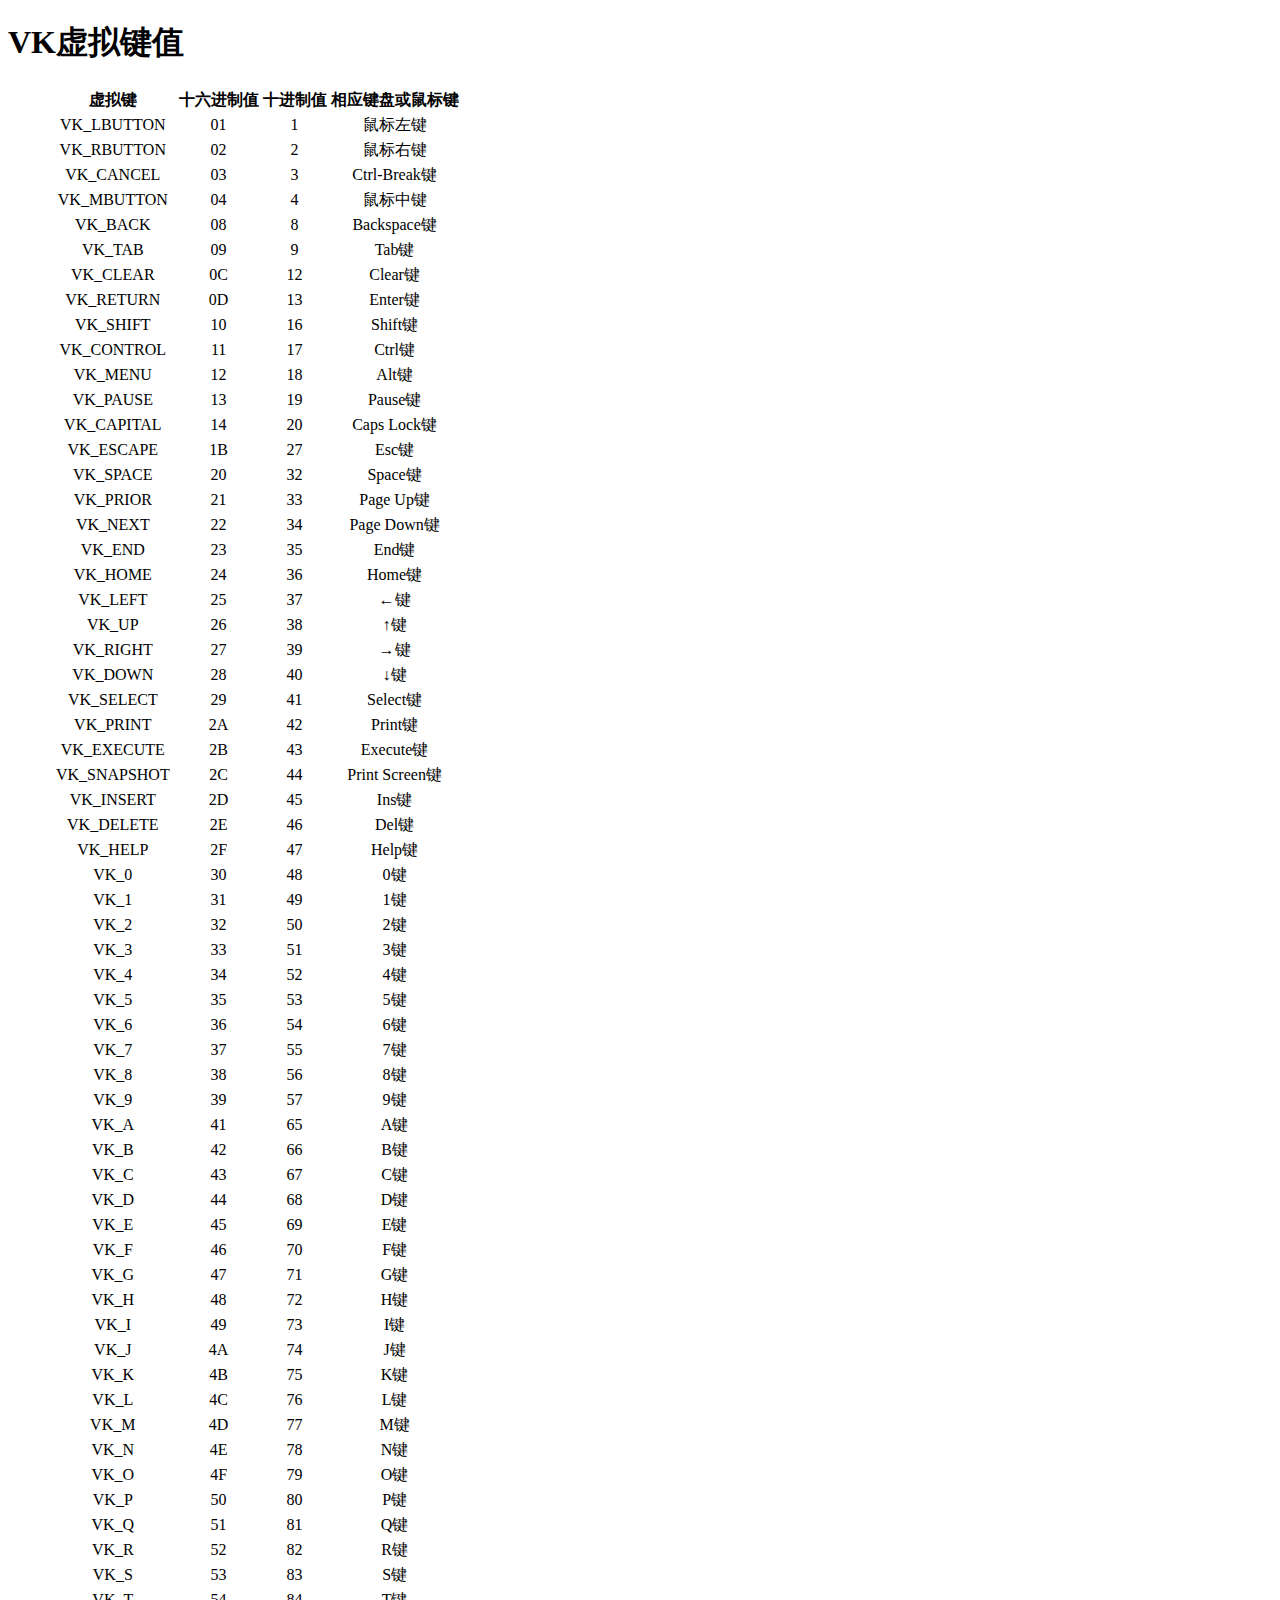
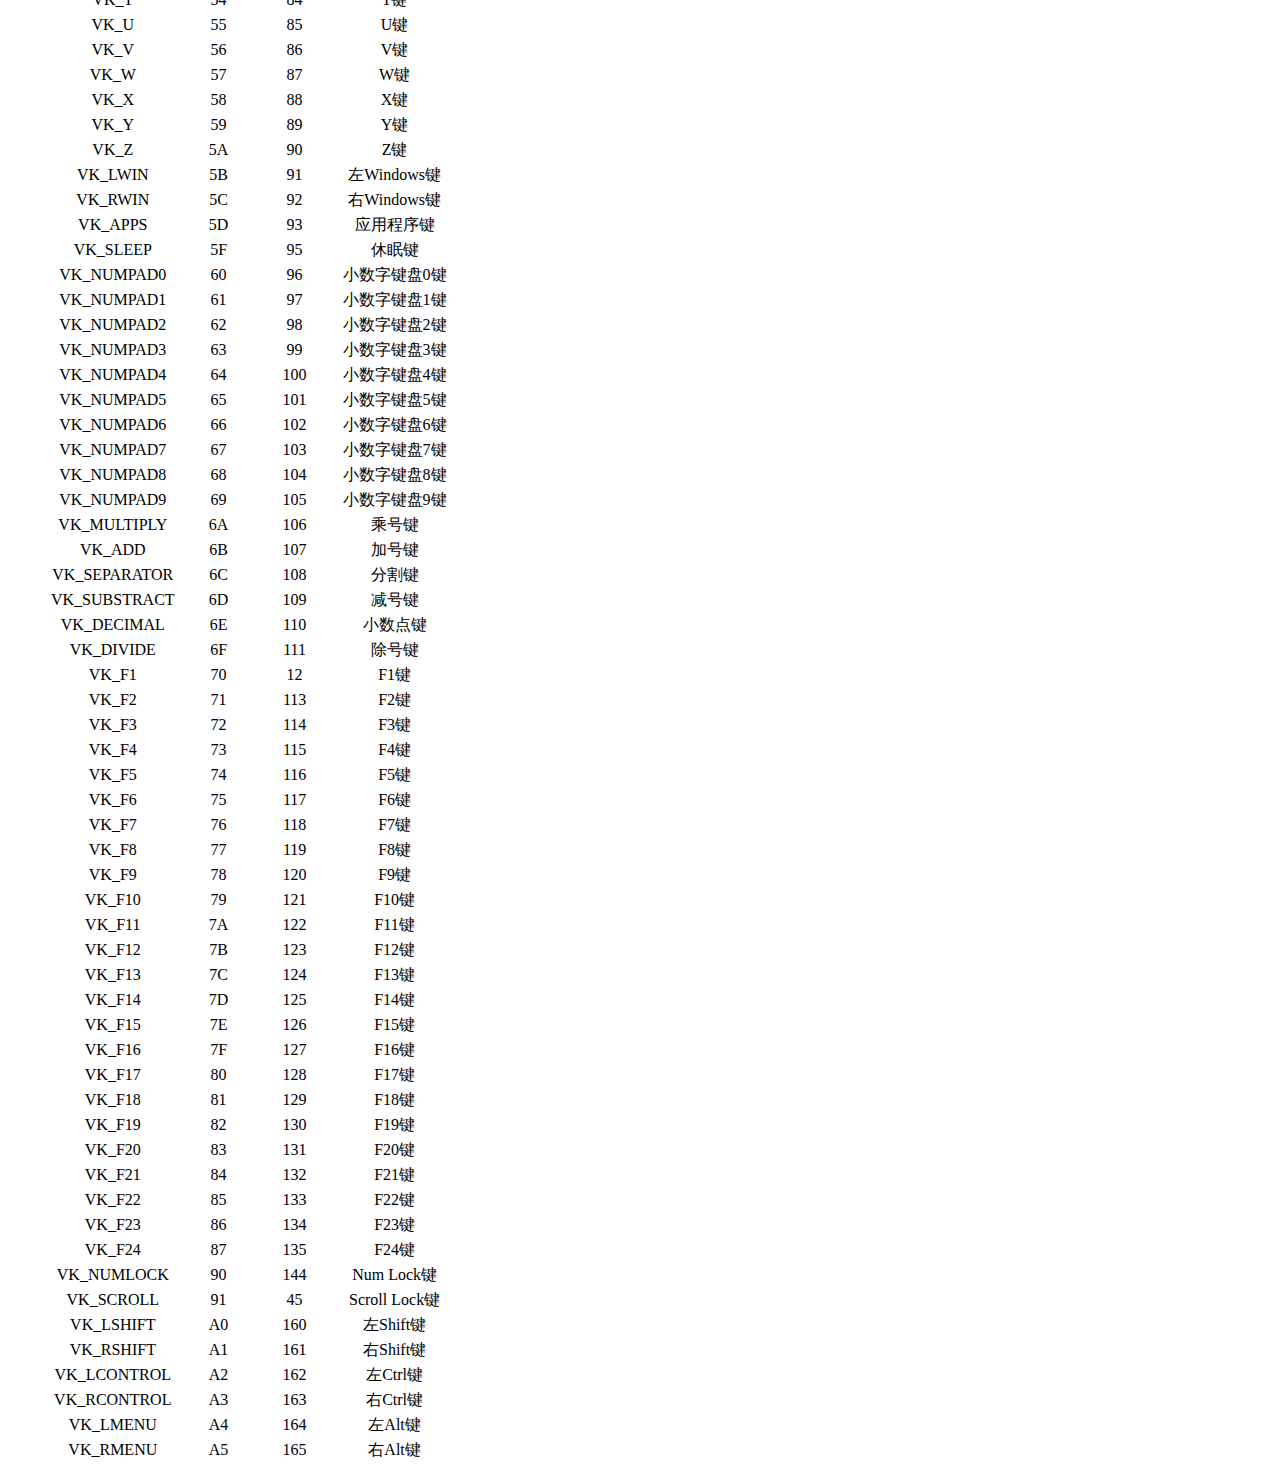
<file: windowsgui/3/3-2.html>
<!doctype html>
<html>
<head>
<meta charset='UTF-8'><meta name='viewport' content='width=device-width initial-scale=1'>
<title>VK虚拟键值</title></head>
<body><h1>VK虚拟键值</h1>
<figure><table>
<thead>
<tr><th style='text-align:center;' >虚拟键</th><th style='text-align:center;' >十六进制值</th><th style='text-align:center;' >十进制值</th><th style='text-align:center;' >相应键盘或鼠标键</th></tr></thead>
<tbody><tr><td style='text-align:center;' >VK_LBUTTON</td><td style='text-align:center;' >01</td><td style='text-align:center;' >1</td><td style='text-align:center;' >鼠标左键</td></tr><tr><td style='text-align:center;' >VK_RBUTTON</td><td style='text-align:center;' >02</td><td style='text-align:center;' >2</td><td style='text-align:center;' >鼠标右键</td></tr><tr><td style='text-align:center;' >VK_CANCEL</td><td style='text-align:center;' >03</td><td style='text-align:center;' >3</td><td style='text-align:center;' >Ctrl-Break键</td></tr><tr><td style='text-align:center;' >VK_MBUTTON</td><td style='text-align:center;' >04</td><td style='text-align:center;' >4</td><td style='text-align:center;' >鼠标中键</td></tr><tr><td style='text-align:center;' >VK_BACK</td><td style='text-align:center;' >08</td><td style='text-align:center;' >8</td><td style='text-align:center;' >Backspace键</td></tr><tr><td style='text-align:center;' >VK_TAB</td><td style='text-align:center;' >09</td><td style='text-align:center;' >9</td><td style='text-align:center;' >Tab键</td></tr><tr><td style='text-align:center;' >VK_CLEAR</td><td style='text-align:center;' >0C</td><td style='text-align:center;' >12</td><td style='text-align:center;' >Clear键</td></tr><tr><td style='text-align:center;' >VK_RETURN</td><td style='text-align:center;' >0D</td><td style='text-align:center;' >13</td><td style='text-align:center;' >Enter键</td></tr><tr><td style='text-align:center;' >VK_SHIFT</td><td style='text-align:center;' >10</td><td style='text-align:center;' >16</td><td style='text-align:center;' >Shift键</td></tr><tr><td style='text-align:center;' >VK_CONTROL</td><td style='text-align:center;' >11</td><td style='text-align:center;' >17</td><td style='text-align:center;' >Ctrl键</td></tr><tr><td style='text-align:center;' >VK_MENU</td><td style='text-align:center;' >12</td><td style='text-align:center;' >18</td><td style='text-align:center;' >Alt键</td></tr><tr><td style='text-align:center;' >VK_PAUSE</td><td style='text-align:center;' >13</td><td style='text-align:center;' >19</td><td style='text-align:center;' >Pause键</td></tr><tr><td style='text-align:center;' >VK_CAPITAL</td><td style='text-align:center;' >14</td><td style='text-align:center;' >20</td><td style='text-align:center;' >Caps Lock键</td></tr><tr><td style='text-align:center;' >VK_ESCAPE</td><td style='text-align:center;' >1B</td><td style='text-align:center;' >27</td><td style='text-align:center;' >Esc键</td></tr><tr><td style='text-align:center;' >VK_SPACE</td><td style='text-align:center;' >20</td><td style='text-align:center;' >32</td><td style='text-align:center;' >Space键</td></tr><tr><td style='text-align:center;' >VK_PRIOR</td><td style='text-align:center;' >21</td><td style='text-align:center;' >33</td><td style='text-align:center;' >Page Up键</td></tr><tr><td style='text-align:center;' >VK_NEXT</td><td style='text-align:center;' >22</td><td style='text-align:center;' >34</td><td style='text-align:center;' >Page Down键</td></tr><tr><td style='text-align:center;' >VK_END</td><td style='text-align:center;' >23</td><td style='text-align:center;' >35</td><td style='text-align:center;' >End键</td></tr><tr><td style='text-align:center;' >VK_HOME</td><td style='text-align:center;' >24</td><td style='text-align:center;' >36</td><td style='text-align:center;' >Home键</td></tr><tr><td style='text-align:center;' >VK_LEFT</td><td style='text-align:center;' >25</td><td style='text-align:center;' >37</td><td style='text-align:center;' >←键</td></tr><tr><td style='text-align:center;' >VK_UP</td><td style='text-align:center;' >26</td><td style='text-align:center;' >38</td><td style='text-align:center;' >↑键</td></tr><tr><td style='text-align:center;' >VK_RIGHT</td><td style='text-align:center;' >27</td><td style='text-align:center;' >39</td><td style='text-align:center;' >→键</td></tr><tr><td style='text-align:center;' >VK_DOWN</td><td style='text-align:center;' >28</td><td style='text-align:center;' >40</td><td style='text-align:center;' >↓键</td></tr><tr><td style='text-align:center;' >VK_SELECT</td><td style='text-align:center;' >29</td><td style='text-align:center;' >41</td><td style='text-align:center;' >Select键</td></tr><tr><td style='text-align:center;' >VK_PRINT</td><td style='text-align:center;' >2A</td><td style='text-align:center;' >42</td><td style='text-align:center;' >Print键</td></tr><tr><td style='text-align:center;' >VK_EXECUTE</td><td style='text-align:center;' >2B</td><td style='text-align:center;' >43</td><td style='text-align:center;' >Execute键</td></tr><tr><td style='text-align:center;' >VK_SNAPSHOT</td><td style='text-align:center;' >2C</td><td style='text-align:center;' >44</td><td style='text-align:center;' >Print Screen键</td></tr><tr><td style='text-align:center;' >VK_INSERT</td><td style='text-align:center;' >2D</td><td style='text-align:center;' >45</td><td style='text-align:center;' >Ins键</td></tr><tr><td style='text-align:center;' >VK_DELETE</td><td style='text-align:center;' >2E</td><td style='text-align:center;' >46</td><td style='text-align:center;' >Del键</td></tr><tr><td style='text-align:center;' >VK_HELP</td><td style='text-align:center;' >2F</td><td style='text-align:center;' >47</td><td style='text-align:center;' >Help键</td></tr><tr><td style='text-align:center;' >VK_0</td><td style='text-align:center;' >30</td><td style='text-align:center;' >48</td><td style='text-align:center;' >0键</td></tr><tr><td style='text-align:center;' >VK_1</td><td style='text-align:center;' >31</td><td style='text-align:center;' >49</td><td style='text-align:center;' >1键</td></tr><tr><td style='text-align:center;' >VK_2</td><td style='text-align:center;' >32</td><td style='text-align:center;' >50</td><td style='text-align:center;' >2键</td></tr><tr><td style='text-align:center;' >VK_3</td><td style='text-align:center;' >33</td><td style='text-align:center;' >51</td><td style='text-align:center;' >3键</td></tr><tr><td style='text-align:center;' >VK_4</td><td style='text-align:center;' >34</td><td style='text-align:center;' >52</td><td style='text-align:center;' >4键</td></tr><tr><td style='text-align:center;' >VK_5</td><td style='text-align:center;' >35</td><td style='text-align:center;' >53</td><td style='text-align:center;' >5键</td></tr><tr><td style='text-align:center;' >VK_6</td><td style='text-align:center;' >36</td><td style='text-align:center;' >54</td><td style='text-align:center;' >6键</td></tr><tr><td style='text-align:center;' >VK_7</td><td style='text-align:center;' >37</td><td style='text-align:center;' >55</td><td style='text-align:center;' >7键</td></tr><tr><td style='text-align:center;' >VK_8</td><td style='text-align:center;' >38</td><td style='text-align:center;' >56</td><td style='text-align:center;' >8键</td></tr><tr><td style='text-align:center;' >VK_9</td><td style='text-align:center;' >39</td><td style='text-align:center;' >57</td><td style='text-align:center;' >9键</td></tr><tr><td style='text-align:center;' >VK_A</td><td style='text-align:center;' >41</td><td style='text-align:center;' >65</td><td style='text-align:center;' >A键</td></tr><tr><td style='text-align:center;' >VK_B</td><td style='text-align:center;' >42</td><td style='text-align:center;' >66</td><td style='text-align:center;' >B键</td></tr><tr><td style='text-align:center;' >VK_C</td><td style='text-align:center;' >43</td><td style='text-align:center;' >67</td><td style='text-align:center;' >C键</td></tr><tr><td style='text-align:center;' >VK_D</td><td style='text-align:center;' >44</td><td style='text-align:center;' >68</td><td style='text-align:center;' >D键</td></tr><tr><td style='text-align:center;' >VK_E</td><td style='text-align:center;' >45</td><td style='text-align:center;' >69</td><td style='text-align:center;' >E键</td></tr><tr><td style='text-align:center;' >VK_F</td><td style='text-align:center;' >46</td><td style='text-align:center;' >70</td><td style='text-align:center;' >F键</td></tr><tr><td style='text-align:center;' >VK_G</td><td style='text-align:center;' >47</td><td style='text-align:center;' >71</td><td style='text-align:center;' >G键</td></tr><tr><td style='text-align:center;' >VK_H</td><td style='text-align:center;' >48</td><td style='text-align:center;' >72</td><td style='text-align:center;' >H键</td></tr><tr><td style='text-align:center;' >VK_I</td><td style='text-align:center;' >49</td><td style='text-align:center;' >73</td><td style='text-align:center;' >I键</td></tr><tr><td style='text-align:center;' >VK_J</td><td style='text-align:center;' >4A</td><td style='text-align:center;' >74</td><td style='text-align:center;' >J键</td></tr><tr><td style='text-align:center;' >VK_K</td><td style='text-align:center;' >4B</td><td style='text-align:center;' >75</td><td style='text-align:center;' >K键</td></tr><tr><td style='text-align:center;' >VK_L</td><td style='text-align:center;' >4C</td><td style='text-align:center;' >76</td><td style='text-align:center;' >L键</td></tr><tr><td style='text-align:center;' >VK_M</td><td style='text-align:center;' >4D</td><td style='text-align:center;' >77</td><td style='text-align:center;' >M键</td></tr><tr><td style='text-align:center;' >VK_N</td><td style='text-align:center;' >4E</td><td style='text-align:center;' >78</td><td style='text-align:center;' >N键</td></tr><tr><td style='text-align:center;' >VK_O</td><td style='text-align:center;' >4F</td><td style='text-align:center;' >79</td><td style='text-align:center;' >O键</td></tr><tr><td style='text-align:center;' >VK_P</td><td style='text-align:center;' >50</td><td style='text-align:center;' >80</td><td style='text-align:center;' >P键</td></tr><tr><td style='text-align:center;' >VK_Q</td><td style='text-align:center;' >51</td><td style='text-align:center;' >81</td><td style='text-align:center;' >Q键</td></tr><tr><td style='text-align:center;' >VK_R</td><td style='text-align:center;' >52</td><td style='text-align:center;' >82</td><td style='text-align:center;' >R键</td></tr><tr><td style='text-align:center;' >VK_S</td><td style='text-align:center;' >53</td><td style='text-align:center;' >83</td><td style='text-align:center;' >S键</td></tr><tr><td style='text-align:center;' >VK_T</td><td style='text-align:center;' >54</td><td style='text-align:center;' >84</td><td style='text-align:center;' >T键</td></tr><tr><td style='text-align:center;' >VK_U</td><td style='text-align:center;' >55</td><td style='text-align:center;' >85</td><td style='text-align:center;' >U键</td></tr><tr><td style='text-align:center;' >VK_V</td><td style='text-align:center;' >56</td><td style='text-align:center;' >86</td><td style='text-align:center;' >V键</td></tr><tr><td style='text-align:center;' >VK_W</td><td style='text-align:center;' >57</td><td style='text-align:center;' >87</td><td style='text-align:center;' >W键</td></tr><tr><td style='text-align:center;' >VK_X</td><td style='text-align:center;' >58</td><td style='text-align:center;' >88</td><td style='text-align:center;' >X键</td></tr><tr><td style='text-align:center;' >VK_Y</td><td style='text-align:center;' >59</td><td style='text-align:center;' >89</td><td style='text-align:center;' >Y键</td></tr><tr><td style='text-align:center;' >VK_Z</td><td style='text-align:center;' >5A</td><td style='text-align:center;' >90</td><td style='text-align:center;' >Z键</td></tr><tr><td style='text-align:center;' >VK_LWIN</td><td style='text-align:center;' >5B</td><td style='text-align:center;' >91</td><td style='text-align:center;' >左Windows键</td></tr><tr><td style='text-align:center;' >VK_RWIN</td><td style='text-align:center;' >5C</td><td style='text-align:center;' >92</td><td style='text-align:center;' >右Windows键</td></tr><tr><td style='text-align:center;' >VK_APPS</td><td style='text-align:center;' >5D</td><td style='text-align:center;' >93</td><td style='text-align:center;' >应用程序键</td></tr><tr><td style='text-align:center;' >VK_SLEEP</td><td style='text-align:center;' >5F</td><td style='text-align:center;' >95</td><td style='text-align:center;' >休眠键</td></tr><tr><td style='text-align:center;' >VK_NUMPAD0</td><td style='text-align:center;' >60</td><td style='text-align:center;' >96</td><td style='text-align:center;' >小数字键盘0键</td></tr><tr><td style='text-align:center;' >VK_NUMPAD1</td><td style='text-align:center;' >61</td><td style='text-align:center;' >97</td><td style='text-align:center;' >小数字键盘1键</td></tr><tr><td style='text-align:center;' >VK_NUMPAD2</td><td style='text-align:center;' >62</td><td style='text-align:center;' >98</td><td style='text-align:center;' >小数字键盘2键</td></tr><tr><td style='text-align:center;' >VK_NUMPAD3</td><td style='text-align:center;' >63</td><td style='text-align:center;' >99</td><td style='text-align:center;' >小数字键盘3键</td></tr><tr><td style='text-align:center;' >VK_NUMPAD4</td><td style='text-align:center;' >64</td><td style='text-align:center;' >100</td><td style='text-align:center;' >小数字键盘4键</td></tr><tr><td style='text-align:center;' >VK_NUMPAD5</td><td style='text-align:center;' >65</td><td style='text-align:center;' >101</td><td style='text-align:center;' >小数字键盘5键</td></tr><tr><td style='text-align:center;' >VK_NUMPAD6</td><td style='text-align:center;' >66</td><td style='text-align:center;' >102</td><td style='text-align:center;' >小数字键盘6键</td></tr><tr><td style='text-align:center;' >VK_NUMPAD7</td><td style='text-align:center;' >67</td><td style='text-align:center;' >103</td><td style='text-align:center;' >小数字键盘7键</td></tr><tr><td style='text-align:center;' >VK_NUMPAD8</td><td style='text-align:center;' >68</td><td style='text-align:center;' >104</td><td style='text-align:center;' >小数字键盘8键</td></tr><tr><td style='text-align:center;' >VK_NUMPAD9</td><td style='text-align:center;' >69</td><td style='text-align:center;' >105</td><td style='text-align:center;' >小数字键盘9键</td></tr><tr><td style='text-align:center;' >VK_MULTIPLY</td><td style='text-align:center;' >6A</td><td style='text-align:center;' >106</td><td style='text-align:center;' >乘号键</td></tr><tr><td style='text-align:center;' >VK_ADD</td><td style='text-align:center;' >6B</td><td style='text-align:center;' >107</td><td style='text-align:center;' >加号键</td></tr><tr><td style='text-align:center;' >VK_SEPARATOR</td><td style='text-align:center;' >6C</td><td style='text-align:center;' >108</td><td style='text-align:center;' >分割键</td></tr><tr><td style='text-align:center;' >VK_SUBSTRACT</td><td style='text-align:center;' >6D</td><td style='text-align:center;' >109</td><td style='text-align:center;' >减号键</td></tr><tr><td style='text-align:center;' >VK_DECIMAL</td><td style='text-align:center;' >6E</td><td style='text-align:center;' >110</td><td style='text-align:center;' >小数点键</td></tr><tr><td style='text-align:center;' >VK_DIVIDE</td><td style='text-align:center;' >6F</td><td style='text-align:center;' >111</td><td style='text-align:center;' >除号键</td></tr><tr><td style='text-align:center;' >VK_F1</td><td style='text-align:center;' >70</td><td style='text-align:center;' >12</td><td style='text-align:center;' >F1键</td></tr><tr><td style='text-align:center;' >VK_F2</td><td style='text-align:center;' >71</td><td style='text-align:center;' >113</td><td style='text-align:center;' >F2键</td></tr><tr><td style='text-align:center;' >VK_F3</td><td style='text-align:center;' >72</td><td style='text-align:center;' >114</td><td style='text-align:center;' >F3键</td></tr><tr><td style='text-align:center;' >VK_F4</td><td style='text-align:center;' >73</td><td style='text-align:center;' >115</td><td style='text-align:center;' >F4键</td></tr><tr><td style='text-align:center;' >VK_F5</td><td style='text-align:center;' >74</td><td style='text-align:center;' >116</td><td style='text-align:center;' >F5键</td></tr><tr><td style='text-align:center;' >VK_F6</td><td style='text-align:center;' >75</td><td style='text-align:center;' >117</td><td style='text-align:center;' >F6键</td></tr><tr><td style='text-align:center;' >VK_F7</td><td style='text-align:center;' >76</td><td style='text-align:center;' >118</td><td style='text-align:center;' >F7键</td></tr><tr><td style='text-align:center;' >VK_F8</td><td style='text-align:center;' >77</td><td style='text-align:center;' >119</td><td style='text-align:center;' >F8键</td></tr><tr><td style='text-align:center;' >VK_F9</td><td style='text-align:center;' >78</td><td style='text-align:center;' >120</td><td style='text-align:center;' >F9键</td></tr><tr><td style='text-align:center;' >VK_F10</td><td style='text-align:center;' >79</td><td style='text-align:center;' >121</td><td style='text-align:center;' >F10键</td></tr><tr><td style='text-align:center;' >VK_F11</td><td style='text-align:center;' >7A</td><td style='text-align:center;' >122</td><td style='text-align:center;' >F11键</td></tr><tr><td style='text-align:center;' >VK_F12</td><td style='text-align:center;' >7B</td><td style='text-align:center;' >123</td><td style='text-align:center;' >F12键</td></tr><tr><td style='text-align:center;' >VK_F13</td><td style='text-align:center;' >7C</td><td style='text-align:center;' >124</td><td style='text-align:center;' >F13键</td></tr><tr><td style='text-align:center;' >VK_F14</td><td style='text-align:center;' >7D</td><td style='text-align:center;' >125</td><td style='text-align:center;' >F14键</td></tr><tr><td style='text-align:center;' >VK_F15</td><td style='text-align:center;' >7E</td><td style='text-align:center;' >126</td><td style='text-align:center;' >F15键</td></tr><tr><td style='text-align:center;' >VK_F16</td><td style='text-align:center;' >7F</td><td style='text-align:center;' >127</td><td style='text-align:center;' >F16键</td></tr><tr><td style='text-align:center;' >VK_F17</td><td style='text-align:center;' >80</td><td style='text-align:center;' >128</td><td style='text-align:center;' >F17键</td></tr><tr><td style='text-align:center;' >VK_F18</td><td style='text-align:center;' >81</td><td style='text-align:center;' >129</td><td style='text-align:center;' >F18键</td></tr><tr><td style='text-align:center;' >VK_F19</td><td style='text-align:center;' >82</td><td style='text-align:center;' >130</td><td style='text-align:center;' >F19键</td></tr><tr><td style='text-align:center;' >VK_F20</td><td style='text-align:center;' >83</td><td style='text-align:center;' >131</td><td style='text-align:center;' >F20键</td></tr><tr><td style='text-align:center;' >VK_F21</td><td style='text-align:center;' >84</td><td style='text-align:center;' >132</td><td style='text-align:center;' >F21键</td></tr><tr><td style='text-align:center;' >VK_F22</td><td style='text-align:center;' >85</td><td style='text-align:center;' >133</td><td style='text-align:center;' >F22键</td></tr><tr><td style='text-align:center;' >VK_F23</td><td style='text-align:center;' >86</td><td style='text-align:center;' >134</td><td style='text-align:center;' >F23键</td></tr><tr><td style='text-align:center;' >VK_F24</td><td style='text-align:center;' >87</td><td style='text-align:center;' >135</td><td style='text-align:center;' >F24键</td></tr><tr><td style='text-align:center;' >VK_NUMLOCK</td><td style='text-align:center;' >90</td><td style='text-align:center;' >144</td><td style='text-align:center;' >Num Lock键</td></tr><tr><td style='text-align:center;' >VK_SCROLL</td><td style='text-align:center;' >91</td><td style='text-align:center;' >45</td><td style='text-align:center;' >Scroll Lock键</td></tr><tr><td style='text-align:center;' >VK_LSHIFT</td><td style='text-align:center;' >A0</td><td style='text-align:center;' >160</td><td style='text-align:center;' >左Shift键</td></tr><tr><td style='text-align:center;' >VK_RSHIFT</td><td style='text-align:center;' >A1</td><td style='text-align:center;' >161</td><td style='text-align:center;' >右Shift键</td></tr><tr><td style='text-align:center;' >VK_LCONTROL</td><td style='text-align:center;' >A2</td><td style='text-align:center;' >162</td><td style='text-align:center;' >左Ctrl键</td></tr><tr><td style='text-align:center;' >VK_RCONTROL</td><td style='text-align:center;' >A3</td><td style='text-align:center;' >163</td><td style='text-align:center;' >右Ctrl键</td></tr><tr><td style='text-align:center;' >VK_LMENU</td><td style='text-align:center;' >A4</td><td style='text-align:center;' >164</td><td style='text-align:center;' >左Alt键</td></tr><tr><td style='text-align:center;' >VK_RMENU</td><td style='text-align:center;' >A5</td><td style='text-align:center;' >165</td><td style='text-align:center;' >右Alt键</td></tr></tbody>
</table></figure>
</body>
</html>
</file>
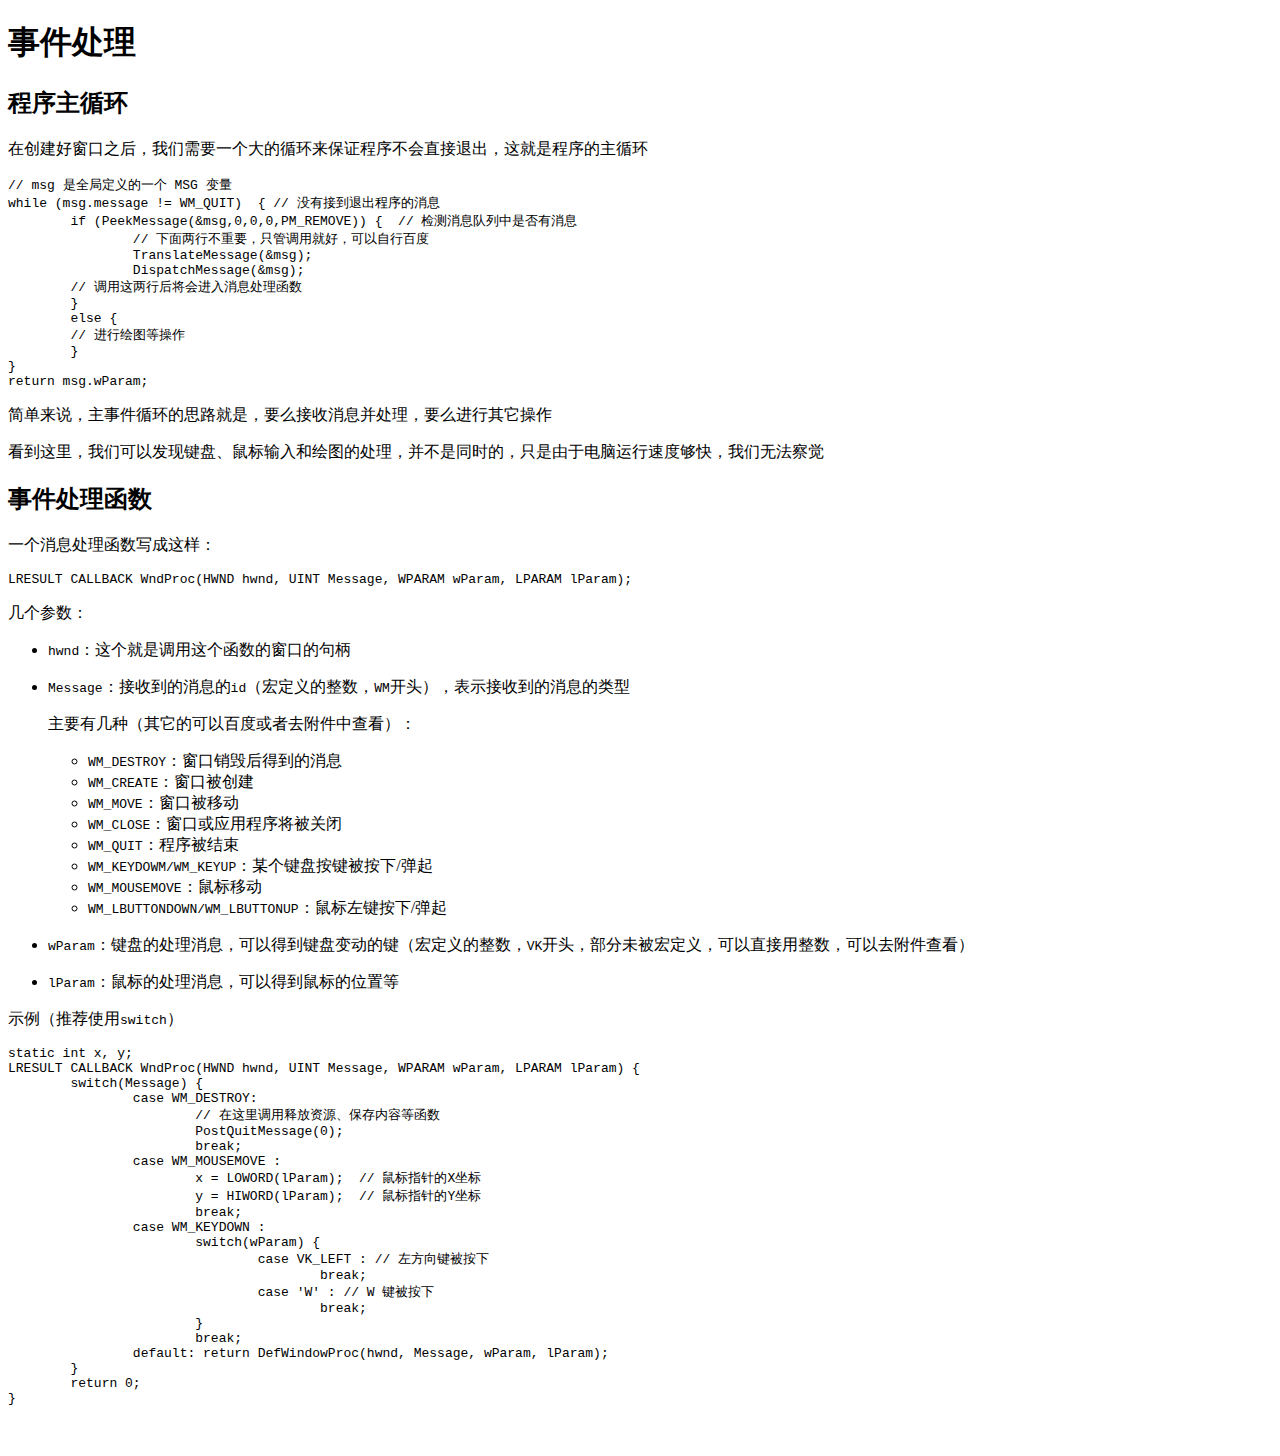
<file: windowsgui/3/3.html>
<!doctype html>
<html>
<head>
<meta charset='UTF-8'><meta name='viewport' content='width=device-width initial-scale=1'>
<title>事件处理</title></head>
<body><h1>事件处理</h1>
<h2>程序主循环</h2>
<p>在创建好窗口之后，我们需要一个大的循环来保证程序不会直接退出，这就是程序的主循环</p>
<pre><code class='language-cpp' lang='cpp'>// msg 是全局定义的一个 MSG 变量
while (msg.message != WM_QUIT)  { // 没有接到退出程序的消息
	if (PeekMessage(&amp;msg,0,0,0,PM_REMOVE)) {  // 检测消息队列中是否有消息
		// 下面两行不重要，只管调用就好，可以自行百度
		TranslateMessage(&amp;msg);
		DispatchMessage(&amp;msg);
        // 调用这两行后将会进入消息处理函数
	}  
	else {
        // 进行绘图等操作
	}
}
return msg.wParam;
</code></pre>
<p>简单来说，主事件循环的思路就是，要么接收消息并处理，要么进行其它操作</p>
<p>看到这里，我们可以发现键盘、鼠标输入和绘图的处理，并不是同时的，只是由于电脑运行速度够快，我们无法察觉</p>
<h2>事件处理函数</h2>
<p>一个消息处理函数写成这样：</p>
<pre><code class='language-cpp' lang='cpp'>LRESULT CALLBACK WndProc(HWND hwnd, UINT Message, WPARAM wParam, LPARAM lParam);
</code></pre>
<p>几个参数：</p>
<ul>
<li><p><code>hwnd</code>：这个就是调用这个函数的窗口的句柄</p>
</li>
<li><p><code>Message</code>：接收到的消息的<code>id</code>（宏定义的整数，<code>WM</code>开头），表示接收到的消息的类型</p>
<p>主要有几种（其它的可以百度或者去附件中查看）：</p>
<ul>
<li><code>WM_DESTROY</code>：窗口销毁后得到的消息</li>
<li><code>WM_CREATE</code>：窗口被创建</li>
<li><code>WM_MOVE</code>：窗口被移动</li>
<li><code>WM_CLOSE</code>：窗口或应用程序将被关闭</li>
<li><code>WM_QUIT</code>：程序被结束</li>
<li><code>WM_KEYDOWM/WM_KEYUP</code>：某个键盘按键被按下/弹起</li>
<li><code>WM_MOUSEMOVE</code>：鼠标移动</li>
<li><code>WM_LBUTTONDOWN/WM_LBUTTONUP</code>：鼠标左键按下/弹起</li>

</ul>
</li>
<li><p><code>wParam</code>：键盘的处理消息，可以得到键盘变动的键（宏定义的整数，<code>VK</code>开头，部分未被宏定义，可以直接用整数，可以去附件查看）</p>
</li>
<li><p><code>lParam</code>：鼠标的处理消息，可以得到鼠标的位置等</p>
</li>

</ul>
<p>示例（推荐使用<code>switch</code>）</p>
<pre><code class='language-cpp' lang='cpp'>static int x, y;
LRESULT CALLBACK WndProc(HWND hwnd, UINT Message, WPARAM wParam, LPARAM lParam) {
	switch(Message) {
		case WM_DESTROY:
			// 在这里调用释放资源、保存内容等函数
			PostQuitMessage(0);
			break;
		case WM_MOUSEMOVE :
			x = LOWORD(lParam);  // 鼠标指针的X坐标
			y = HIWORD(lParam);  // 鼠标指针的Y坐标
			break;
		case WM_KEYDOWN :
			switch(wParam) {
				case VK_LEFT : // 左方向键被按下
					break;
				case &#39;W&#39; : // W 键被按下
					break;
			}
			break;
		default: return DefWindowProc(hwnd, Message, wParam, lParam);
	}
	return 0;
}
</code></pre>
<p>&nbsp;</p>
</body>
</html>
</file>
<file: styles.css>
body {
	background-image: url(https://img2018.cnblogs.com/blog/1470502/201901/1470502-20190102200622580-1675968939.png);
	background-repeat: no-repeat;
	background-size: cover;
	background-position: center 0;
	font-size: 16px;
	font-family: "Ubuntu Mono", "微软雅黑", "Consolas";
	color: rgb(0,0,0);
}
html {cursor:url('image/cursor.png'),auto;}
body{cursor:url('image/cursor.png'),auto;}
A{cursor:url('image/cursor.png'),auto;}
input{cursor:url('image/cursor.png'),auto;}
wait{cursor:url('image/cursor.png'),auto;}
#mainhome {
	margin: 0 auto;
	width: 80%;
}
#header {
	font-size: 54px;
	text-align: center;
	color: rgb(0,0,0);
	background: rgba(255,255,255,0.7);
	border-radius: 16px;
	-webkit-border-radius: 16px;
}
a {
	color: rgb(50,50,255);
	text-decoration: none;
}
#mainlinks {
	margin-top: 12px;
	margin-bottom: 12px;
	font-size: 24px;
	text-align: center;
	background: rgba(255,255,255,0.7);
	padding: 12px;
	border-radius: 16px;
}
#mainlink {
	text-align: center;
	background: rgba(0,0,0,0.2);
	border-radius: 16px;
	-webkit-border-radius: 16px;
	margin-left: 1em;
	margin-right: 1em;
	padding-left: 16px;
	padding-right: 16px;
}
#mainlink:hover {
	background: rgba(0,0,0,0.5);
}
#post {
	background: rgba(255,255,255,0.7);
	font-size: 18px;
}
</file>
<file: code/style.css>
body {
  font-size: 16px;
  font-family: "Ubuntu Mono", "Consolas", "微软雅黑" !important；
}
#main-page {
  width: 80%;
  margin-left: 10%;
  margin-right: 10%;
}
h1 {
  font-size: 54px;
  text-align: center;
}
#iframe-page {
    position: relative;
    overflow: hidden;
    padding-top: 56.25%;
}
#main-html {
    position: absolute;
    top: 0;
    left: 0;
    width: 100%;
    height: 100%;
    border: 0;
}
</file>
